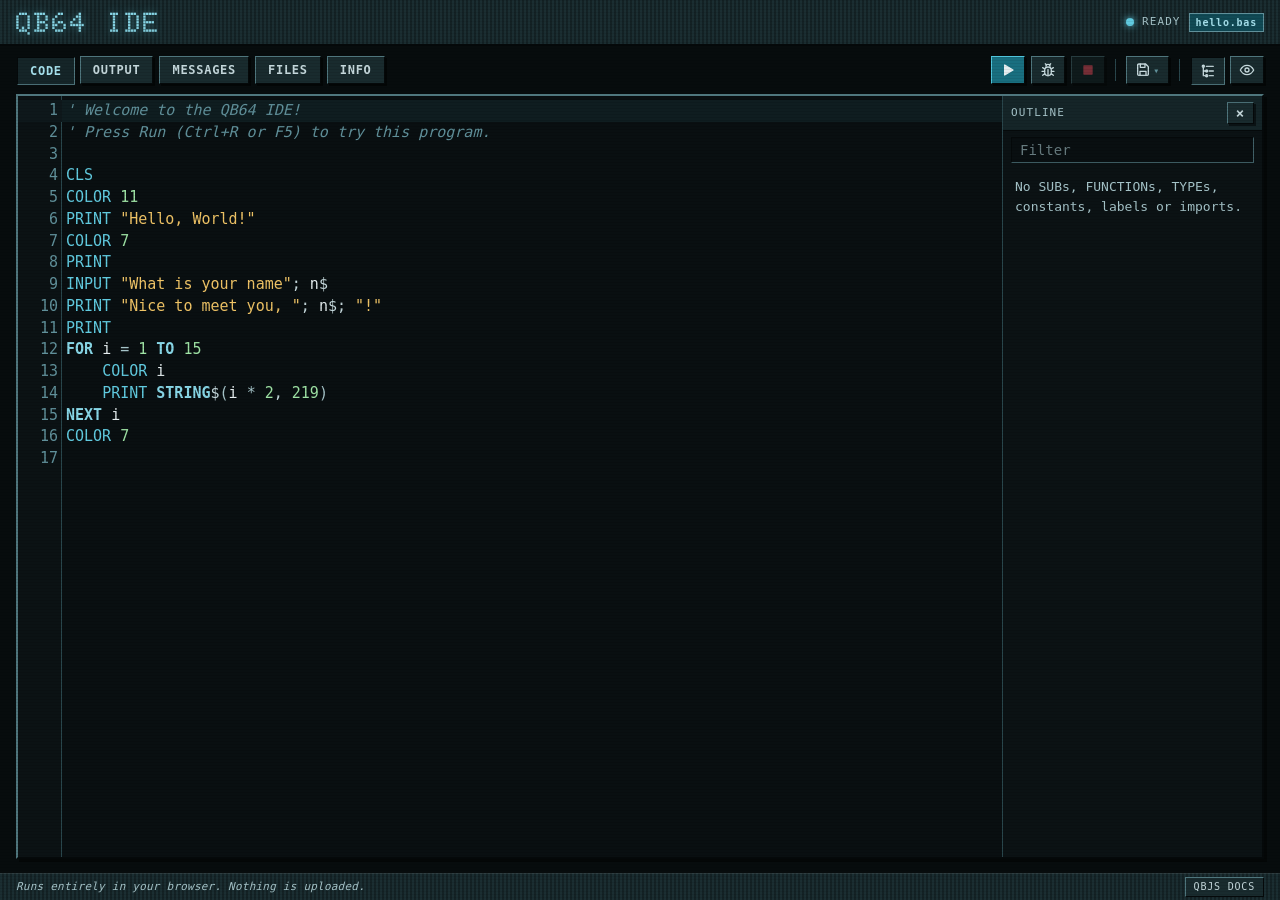
<file: index.html>
<!doctype html>
<html lang="en">
<head>
<meta charset="utf-8">
<meta name="viewport" content="width=device-width, initial-scale=1">
<title>QB64 IDE</title>
<link rel="icon" href="data:image/svg+xml,%3Csvg xmlns='http://www.w3.org/2000/svg' viewBox='0 0 16 16'%3E%3Crect width='16' height='16' fill='%23061214'/%3E%3Crect x='2' y='11' width='6' height='2' fill='%2354d6e8'/%3E%3C/svg%3E">
<link rel="preconnect" href="https://fonts.googleapis.com">
<link href="https://fonts.googleapis.com/css2?family=Doto:wght@400..900&display=swap" rel="stylesheet">
<link rel="stylesheet" href="crt.css">
<link rel="stylesheet" href="qbjs/codemirror/codemirror.min.css">
<link rel="stylesheet" href="qbjs/codemirror/dialog.css">
<link rel="stylesheet" href="app.css">
</head>
<body class="crt crt-scanlines">

<header class="crt-header app-header">
  <h1 class="crt-display">QB64 IDE</h1>
  <div class="app-status">
    <span id="status-led" class="crt-led"></span>
    <span id="status-text" class="crt-label">Ready</span>
    <span id="file-badge" class="crt-badge" title="Program in the editor">untitled.bas</span>
  </div>
</header>

<nav class="app-bar">
  <div class="app-tabs" role="tablist" aria-label="IDE views">
    <button type="button" class="crt-btn app-tab" role="tab" data-tab="code" aria-selected="true">Code</button>
    <button type="button" class="crt-btn app-tab" role="tab" data-tab="output" aria-selected="false">Output</button>
    <button type="button" class="crt-btn app-tab" role="tab" data-tab="messages" aria-selected="false">Messages <span id="msg-count" class="app-count" hidden></span></button>
    <button type="button" class="crt-btn app-tab" role="tab" data-tab="files" aria-selected="false">Files</button>
    <button type="button" class="crt-btn app-tab" role="tab" data-tab="info" aria-selected="false">Info</button>
    <button type="button" class="crt-btn app-tab" role="tab" data-tab="fileeditor" aria-selected="false" hidden><span id="fileeditor-label"></span></button>
    <button type="button" class="crt-btn app-tab" role="tab" data-tab="records" aria-selected="false" hidden title="Record Editor"><span id="records-label"></span></button>
  </div>
  <div class="app-actions">
    <button type="button" id="btn-run" class="crt-btn crt-btn-primary app-icon-btn" title="Run (F5 or Ctrl+R)" aria-label="Run"><svg class="app-icon" viewBox="0 0 24 24" aria-hidden="true" focusable="false"><path d="M7 4.5v15l12.5-7.5z" fill="currentColor"/></svg></button>
    <button type="button" id="btn-debug" class="crt-btn app-icon-btn" title="Debug: run and stop at breakpoints (click a line number to set one, or F9). F8 starts by stopping at the first line." aria-label="Debug"><svg class="app-icon" viewBox="0 0 24 24" aria-hidden="true" focusable="false"><path d="M9 6.5a3 3 0 0 1 6 0"/><rect x="7" y="7.5" width="10" height="13" rx="5"/><path d="M12 11v9.5M3 14h4M17 14h4M4 8.5l3 2M20 8.5l-3 2M4 20l3-2.2M20 20l-3-2.2M9.5 4 8 2.5M14.5 4 16 2.5"/></svg></button>
    <button type="button" id="btn-stop" class="crt-btn crt-btn-danger app-icon-btn" title="Stop (Shift+F5)" aria-label="Stop" disabled><svg class="app-icon" viewBox="0 0 24 24" aria-hidden="true" focusable="false"><rect x="6" y="6" width="12" height="12" fill="currentColor"/></svg></button>
    <span id="dbg-controls" class="app-dbg" hidden>
      <button type="button" id="btn-continue" class="crt-btn" title="Continue to the next breakpoint (F5)" disabled>Continue</button>
      <button type="button" id="btn-step" class="crt-btn" title="Run the line and stop at the next one (F8)" disabled>Step</button>
      <button type="button" id="btn-pause" class="crt-btn" title="Stop at the next line" disabled>Pause</button>
    </span>
    <span id="sep-run" class="app-sep" aria-hidden="true"></span>
    <button type="button" id="btn-file" class="crt-btn app-icon-btn" title="File: New, Save, Save As, Download, Open" aria-label="File" aria-haspopup="menu" aria-expanded="false"><svg class="app-icon" viewBox="0 0 24 24" aria-hidden="true" focusable="false"><path d="M4 4.5A1.5 1.5 0 0 1 5.5 3H16l4 4v11.5a1.5 1.5 0 0 1-1.5 1.5h-13A1.5 1.5 0 0 1 4 18.5z"/><path d="M8 3v5h7V3M7.5 20v-6h9v6"/></svg><span class="app-caret" aria-hidden="true">&#9662;</span></button>
    <!-- the File menu's commands: the menu clicks these, which keep their own state (disabled while running) -->
    <span id="file-commands" hidden>
      <button type="button" id="btn-new" title="Start a new program">New</button>
      <button type="button" id="btn-save" title="Save to the virtual file system (Ctrl+S)">Save</button>
      <button type="button" id="btn-saveas" title="Save to the virtual file system under a new name (Ctrl+Shift+S)">Save As</button>
      <button type="button" id="btn-download" title="Download the program as a .bas file">Download</button>
      <button type="button" id="btn-open" title="Open a .bas file from your computer into the editor">Open</button>
    </span>
    <span class="app-sep" aria-hidden="true"></span>
    <button type="button" id="btn-outline" class="crt-btn app-icon-btn" aria-pressed="true" title="Outline: SUBs, FUNCTIONs, TYPEs, constants, labels and imports" aria-label="Outline"><svg class="app-icon" viewBox="0 0 24 24" aria-hidden="true" focusable="false"><circle cx="5" cy="5" r="1.6" fill="currentColor"/><path d="M9.5 5H20"/><circle cx="10" cy="12" r="1.6" fill="currentColor"/><path d="M14 12h6"/><circle cx="10" cy="19" r="1.6" fill="currentColor"/><path d="M14 19h6M5 7.5V19h2.5M5 12h2.5"/></svg></button>
    <button type="button" id="btn-watch" class="crt-btn app-icon-btn" aria-pressed="false" title="Watch: the program's variables while it is paused in the debugger" aria-label="Watch"><svg class="app-icon" viewBox="0 0 24 24" aria-hidden="true" focusable="false"><path d="M2 12s3.6-7 10-7 10 7 10 7-3.6 7-10 7S2 12 2 12z"/><circle cx="12" cy="12" r="3"/></svg></button>
  </div>
</nav>

<main class="app-main">
  <!-- Code -->
  <section class="app-panel crt-panel" id="panel-code" role="tabpanel">
    <div class="app-code">
      <div id="editor" class="app-editor"></div>
      <aside id="outline" class="app-outline" aria-label="Outline">
        <div class="app-outline-head">
          <span class="crt-label">Outline</span>
          <span id="outline-count" class="app-outline-count"></span>
          <span class="app-grow"></span>
          <button type="button" id="outline-close" class="crt-btn app-outline-x" title="Hide the outline" aria-label="Hide the outline">&times;</button>
        </div>
        <input id="outline-filter" class="crt-field app-outline-filter" type="search" placeholder="Filter" aria-label="Filter the outline" autocomplete="off" spellcheck="false">
        <div id="outline-list" class="app-outline-list"></div>
      </aside>
      <aside id="watch" class="app-outline app-watch" aria-label="Watch" hidden>
        <div class="app-outline-head">
          <span class="crt-label">Watch</span>
          <span id="watch-where" class="app-outline-count"></span>
          <span class="app-grow"></span>
          <button type="button" id="watch-close" class="crt-btn app-outline-x" title="Hide the Watch pane" aria-label="Hide the Watch pane">&times;</button>
        </div>
        <div id="watch-list" class="app-outline-list app-watch-list" role="tree" aria-label="Variables"></div>
      </aside>
    </div>
  </section>

  <!-- Include file (tabs opened from the outline) -->
  <section class="app-panel crt-panel" id="panel-include" role="tabpanel" hidden>
    <div class="app-code">
      <div id="inc-editor" class="app-editor"></div>
    </div>
  </section>

  <!-- Output -->
  <section class="app-panel crt-panel" id="panel-output" role="tabpanel" hidden>
    <div class="app-subbar">
      <span class="crt-label">Screen</span>
      <span class="app-grow"></span>
      <button type="button" id="btn-fullscreen" class="crt-btn" title="Show the program screen full screen">Full Screen</button>
    </div>
    <div id="gx-container" class="crt-well app-screen" tabindex="0"></div>
    <div id="gx-footer" hidden></div>
  </section>

  <!-- Messages -->
  <section class="app-panel crt-panel" id="panel-messages" role="tabpanel" hidden>
    <div class="app-scroll">
      <p id="msg-empty" class="app-empty">No messages. Compiler warnings, runtime errors and what the program writes with <code>_ECHO</code>, <code>_LOGINFO</code>, <code>_LOGWARN</code>, <code>_LOGERROR</code> and <code>_LOGTRACE</code> appear here.</p>
      <table class="crt-table" id="msg-table" hidden>
        <thead><tr><th>Type</th><th>Line</th><th>Message</th></tr></thead>
        <tbody id="msg-rows"></tbody>
      </table>
      <details class="app-js" id="js-details">
        <summary class="crt-label">Compiled JavaScript</summary>
        <pre id="js-code"></pre>
      </details>
    </div>
  </section>

  <!-- Files -->
  <section class="app-panel crt-panel" id="panel-files" role="tabpanel" hidden>
    <div class="app-subbar">
      <button type="button" id="fs-up" class="crt-btn" title="Up one folder">&#8593;</button>
      <span id="fs-path" class="crt-badge">/</span>
      <span class="app-grow"></span>
      <button type="button" id="fs-newfolder" class="crt-btn">New Folder</button>
      <button type="button" id="fs-newfile" class="crt-btn">New File</button>
      <button type="button" id="fs-upload" class="crt-btn" title="Add files from your computer to this folder">Upload Files</button>
      <button type="button" id="fs-zip-down" class="crt-btn" title="Download every file as one ZIP">Download Package</button>
      <button type="button" id="fs-zip-up" class="crt-btn" title="Add the contents of a ZIP (overwrites same-named files)">Upload Package</button>
      <button type="button" id="fs-clear" class="crt-btn crt-btn-danger" title="Delete every file">Clear All</button>
    </div>
    <div class="app-scroll" id="fs-drop">
      <table class="crt-table">
        <thead><tr><th>Name</th><th class="num">Size</th><th>Actions</th></tr></thead>
        <tbody id="fs-rows"></tbody>
      </table>
      <p id="fs-empty" class="app-empty" hidden>This folder is empty. Drop files here or use Upload Files.</p>
      <p class="app-note">Files are stored in this browser only. Programs can read and write them with <code>OPEN</code>, <code>PRINT #</code>, <code>INPUT #</code>, <code>KILL</code>, <code>MKDIR</code> and so on.</p>
    </div>
  </section>

  <!-- Info -->
  <section class="app-panel crt-panel" id="panel-info" role="tabpanel" hidden>
    <div class="app-scroll app-info">
      <div class="crt-legend-box">
        <span class="crt-legend">Display</span>
        <div class="app-row">
          <label class="crt-label" for="hue-select">Phosphor</label>
          <select id="hue-select" class="crt-field">
            <option value="190">Teal</option>
            <option value="140">Green</option>
            <option value="35">Amber</option>
            <option value="280">Violet</option>
            <option value="330">Pink</option>
          </select>
          <label class="crt-switch"><input type="checkbox" id="scan-toggle" checked><span class="crt-switch-track"></span> Scanlines</label>
        </div>
      </div>
      <div class="crt-legend-box">
        <span class="crt-legend">Editor</span>
        <div class="app-row">
          <label class="crt-switch"><input type="checkbox" id="caps-toggle" checked><span class="crt-switch-track"></span> Capitalize keywords</label>
        </div>
        <p class="app-note">Writes keywords such as <code>PRINT</code> and <code>LEFT$</code> in capitals as you type, as the QB64 IDE does. Strings, comments, <code>DATA</code> and <code>$IF JAVASCRIPT</code> blocks are left alone.</p>
      </div>
      <div class="crt-legend-box">
        <span class="crt-legend">About</span>
        <p>A browser IDE for writing and running QB64 / QBasic programs. Programs are compiled to JavaScript by
          <a href="https://github.com/boxgaming/qbjs" target="_blank" rel="noopener">QBJS</a> and run entirely in this page.</p>
        <p>QBJS supports most of QBasic and a large part of QB64, but not all of it. Check the
          <a href="https://github.com/boxgaming/qbjs/wiki/Supported-Keywords" target="_blank" rel="noopener">supported keywords</a> and
          <a href="https://github.com/boxgaming/qbjs/wiki/QBasic-Language-Support" target="_blank" rel="noopener">language notes</a>.
          Programs that call Windows or C libraries won't run.</p>
      </div>
      <div class="crt-legend-box">
        <span class="crt-legend">Keys</span>
        <table class="crt-table">
          <tr><td>Ctrl+R / F5</td><td>Run</td></tr>
          <tr><td>Shift+F5</td><td>Stop</td></tr>
          <tr><td>Ctrl+S</td><td>Save</td></tr>
          <tr><td>Ctrl+F</td><td>Find in the editor</td></tr>
        </table>
      </div>
      <div class="crt-legend-box">
        <span class="crt-legend">Credits</span>
        <p>QBJS &copy; 2022-2026 boxgaming, MIT License (<a href="qbjs/LICENSE" target="_blank">license</a>,
          <a href="qbjs/3rd-party-licenses.html" target="_blank">third-party licenses</a>).</p>
      </div>
    </div>
  </section>

  <!-- Record Editor (RANDOM files, opened from Files) -->
  <section class="app-panel crt-panel" id="panel-records" role="tabpanel" hidden>
    <div class="app-subbar">
      <span id="rec-path" class="crt-badge"></span>
      <span id="rec-typeinfo" class="app-rec-typeinfo"></span>
      <span class="app-grow"></span>
      <button type="button" id="rec-retype" class="crt-btn" title="Read the file with another TYPE or record length">Change TYPE</button>
      <button type="button" id="rec-save" class="crt-btn crt-btn-primary" title="Write the changes to the file (Ctrl+S)">Save File</button>
      <button type="button" id="rec-close" class="crt-btn">Close</button>
    </div>
    <div class="app-subbar app-rec-nav">
      <label class="crt-label" for="rec-select">Record</label>
      <button type="button" id="rec-prev" class="crt-btn" title="Previous record" aria-label="Previous record">&#9664;</button>
      <select id="rec-select" class="crt-field app-rec-select"></select>
      <button type="button" id="rec-next" class="crt-btn" title="Next record" aria-label="Next record">&#9654;</button>
      <span id="rec-count" class="app-rec-count"></span>
      <span class="app-grow"></span>
      <button type="button" id="rec-add" class="crt-btn" title="Add an empty record at the end of the file">Add Record</button>
    </div>
    <div class="app-scroll">
      <p id="rec-note" class="app-note app-rec-note" hidden></p>
      <div id="rec-fields" class="app-rec-fields"></div>
    </div>
  </section>

  <!-- File editor (opened from Files) -->
  <section class="app-panel crt-panel" id="panel-fileeditor" role="tabpanel" hidden>
    <div class="app-subbar">
      <span id="fileeditor-path" class="crt-badge"></span>
      <span class="app-grow"></span>
      <button type="button" id="fe-save" class="crt-btn crt-btn-primary">Save File</button>
      <button type="button" id="fe-close" class="crt-btn">Close</button>
    </div>
    <div id="file-editor" class="app-editor"></div>
  </section>
</main>

<footer class="crt-footer app-footer">
  <div class="crt-footer-inner">
    <p>Runs entirely in your browser. Nothing is uploaded.</p>
    <nav aria-label="Project links">
      <a class="crt-footer-link" href="https://github.com/boxgaming/qbjs/wiki" target="_blank" rel="noopener">QBJS Docs</a>
    </nav>
  </div>
</footer>

<!-- Dialogs -->
<dialog id="dlg" class="crt-panel app-dialog">
  <form method="dialog">
    <div class="crt-titlebar"><span id="dlg-title"></span></div>
    <div class="crt-panel-body">
      <p id="dlg-msg"></p>
      <input id="dlg-input" class="crt-field" autocomplete="off" spellcheck="false">
      <p id="dlg-error" class="app-error" hidden></p>
      <div class="app-dlg-buttons">
        <button value="cancel" id="dlg-cancel" class="crt-btn" formnovalidate>Cancel</button>
        <button value="ok" id="dlg-ok" class="crt-btn crt-btn-primary">OK</button>
      </div>
    </div>
  </form>
</dialog>

<dialog id="rec-dlg" class="crt-panel app-dialog app-rec-dialog">
  <form method="dialog">
    <div class="crt-titlebar"><span>Record Editor</span></div>
    <div class="crt-panel-body">
      <p id="rec-dlg-file"></p>
      <label class="crt-label" for="rec-dlg-type">Record TYPE</label>
      <select id="rec-dlg-type" class="crt-field"></select>
      <div id="rec-dlg-custom" hidden>
        <label class="crt-label" for="rec-dlg-text">TYPE definition. Paste the record's TYPE, after any TYPEs nested in it; the last TYPE is the record.</label>
        <textarea id="rec-dlg-text" class="crt-field app-rec-text" rows="8" spellcheck="false" placeholder="TYPE UNAME&#10;    First AS STRING * 10&#10;    Last AS STRING * 15&#10;END TYPE"></textarea>
      </div>
      <label class="crt-label" for="rec-dlg-len">Record length (the LEN = in OPEN)</label>
      <input id="rec-dlg-len" class="crt-field" type="number" min="1" max="32767" step="1">
      <p id="rec-dlg-info" class="app-note app-rec-info"></p>
      <p id="rec-dlg-error" class="app-error" hidden></p>
      <div class="app-dlg-buttons">
        <button value="cancel" id="rec-dlg-cancel" class="crt-btn" formnovalidate>Cancel</button>
        <button value="ok" id="rec-dlg-ok" class="crt-btn crt-btn-primary">Open</button>
      </div>
    </div>
  </form>
</dialog>

<input type="file" id="open-input" accept=".bas,.bi,.bm,.txt" hidden>
<input type="file" id="upload-input" multiple hidden>
<input type="file" id="zip-input" accept=".zip" hidden>

<script src="qbjs/codemirror/codemirror.min.js"></script>
<script src="qbjs/codemirror/qb-lang.js"></script>
<script src="qbjs/codemirror/active-line.js"></script>
<script src="qbjs/codemirror/dialog.js"></script>
<script src="qbjs/codemirror/searchcursor.js"></script>
<script src="qbjs/codemirror/search.js"></script>
<script src="qbjs/util/pako.2.1.0.min.js"></script>
<script src="qbjs/util/jszip.min.js"></script>
<script src="qbjs/vfs.js"></script>
<script src="gx/gx.js"></script>
<script src="qbjs/qb.js"></script>
<script src="qbjs/qb2js.js"></script>
<script src="qbjs/runner.js"></script>
<script src="records.js"></script>
<script src="app.js"></script>
</body>
</html>
</file>
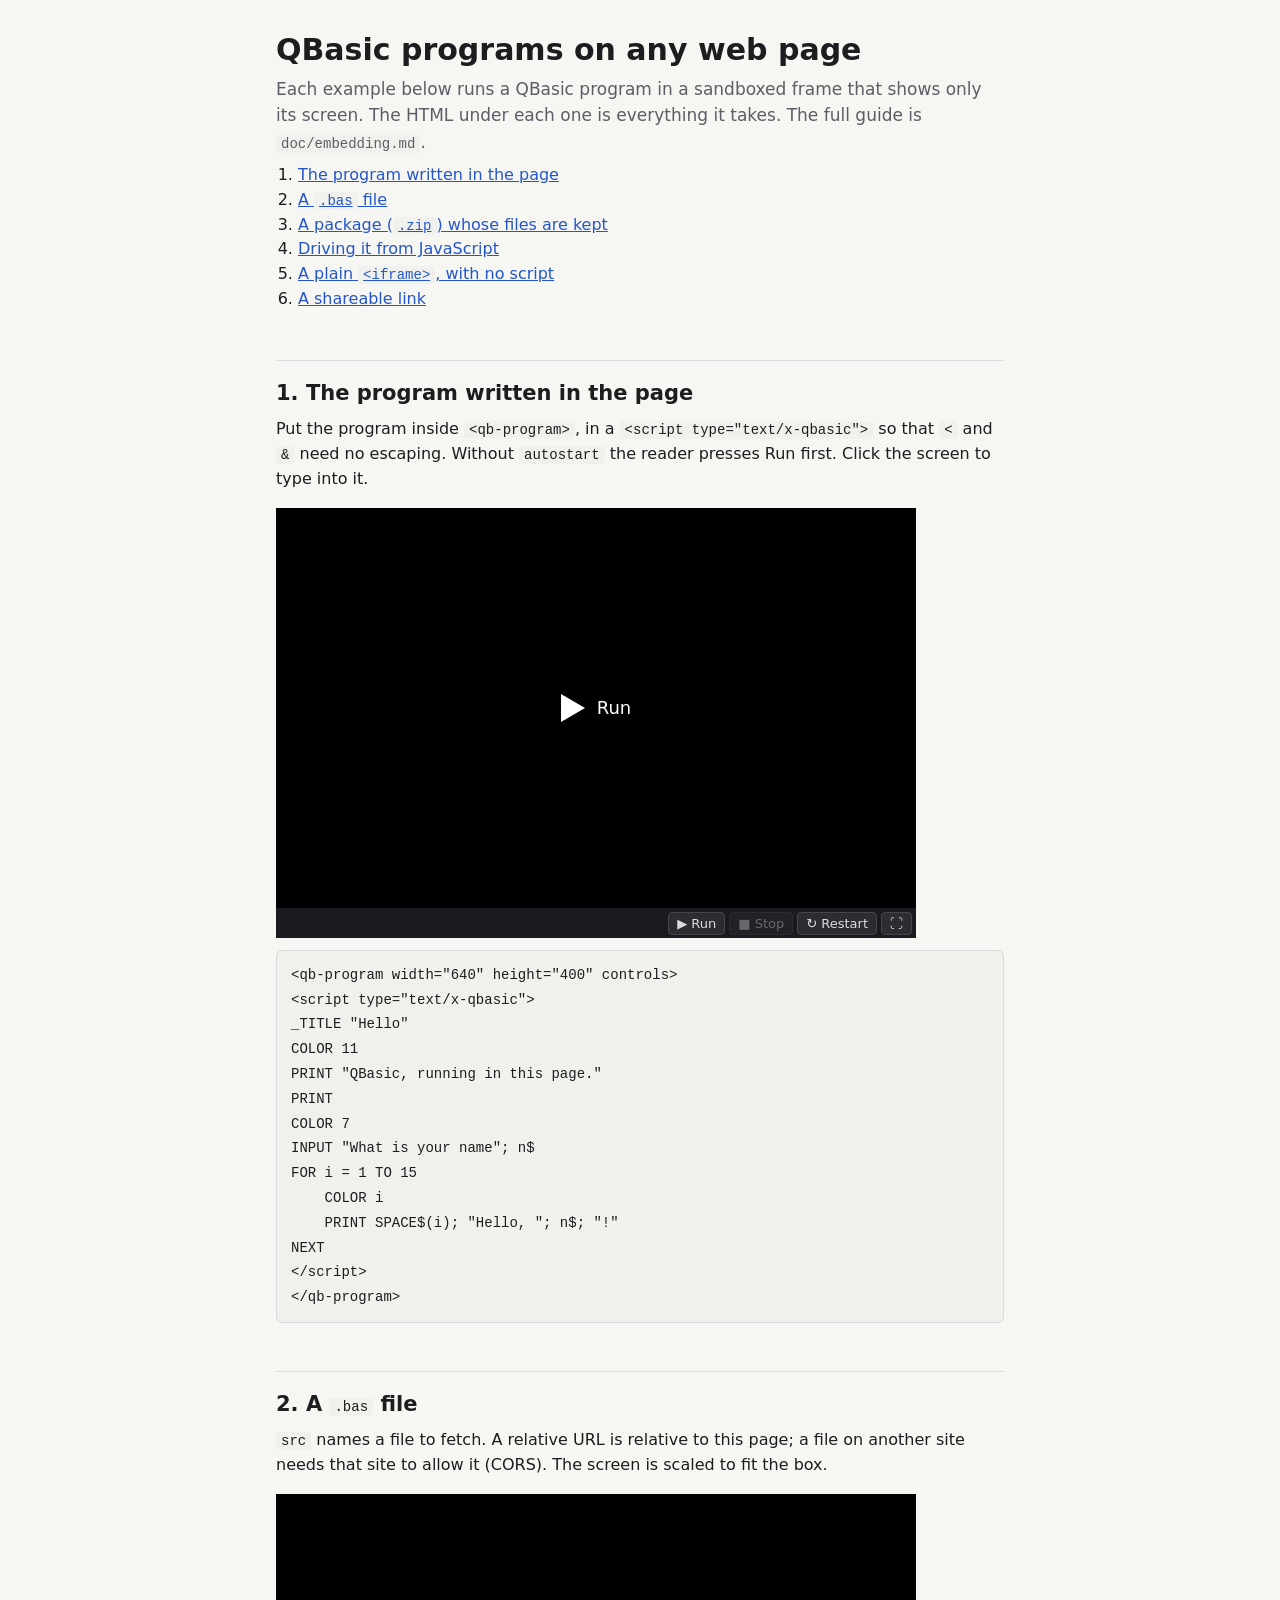
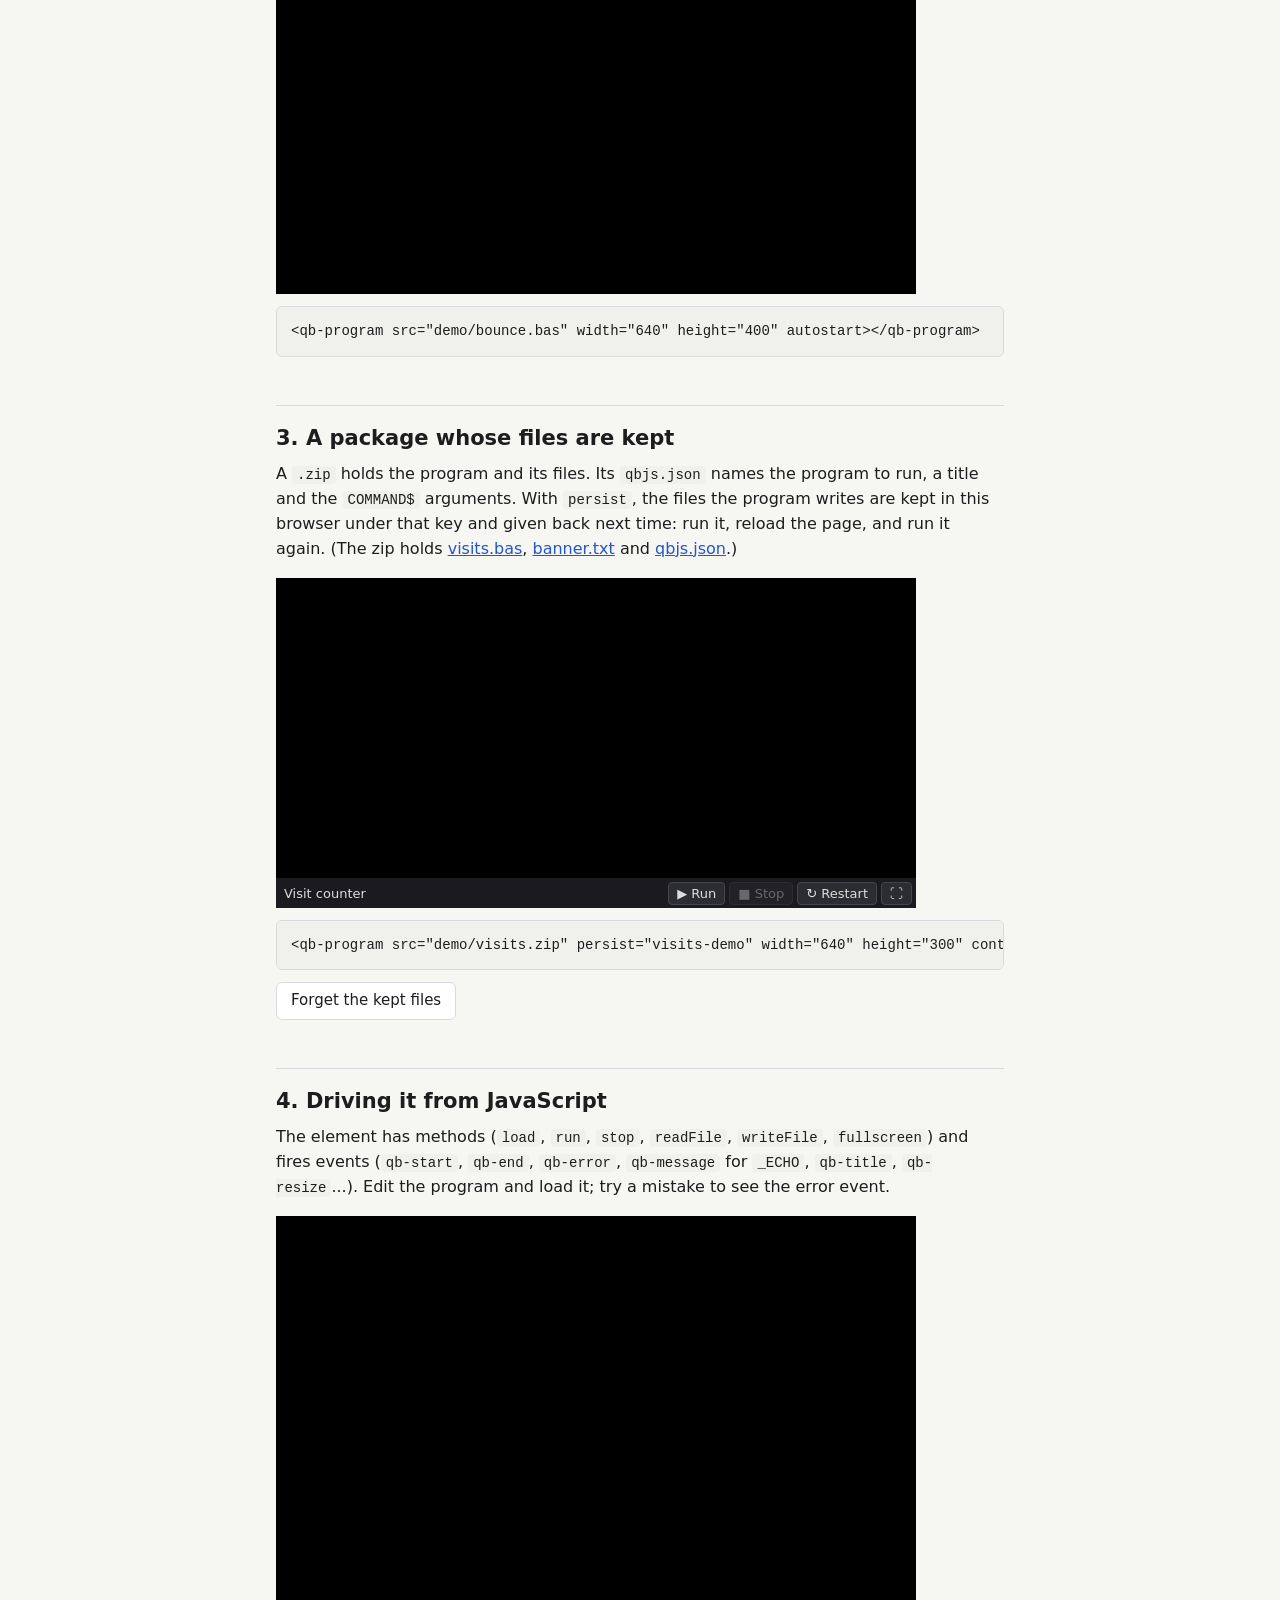
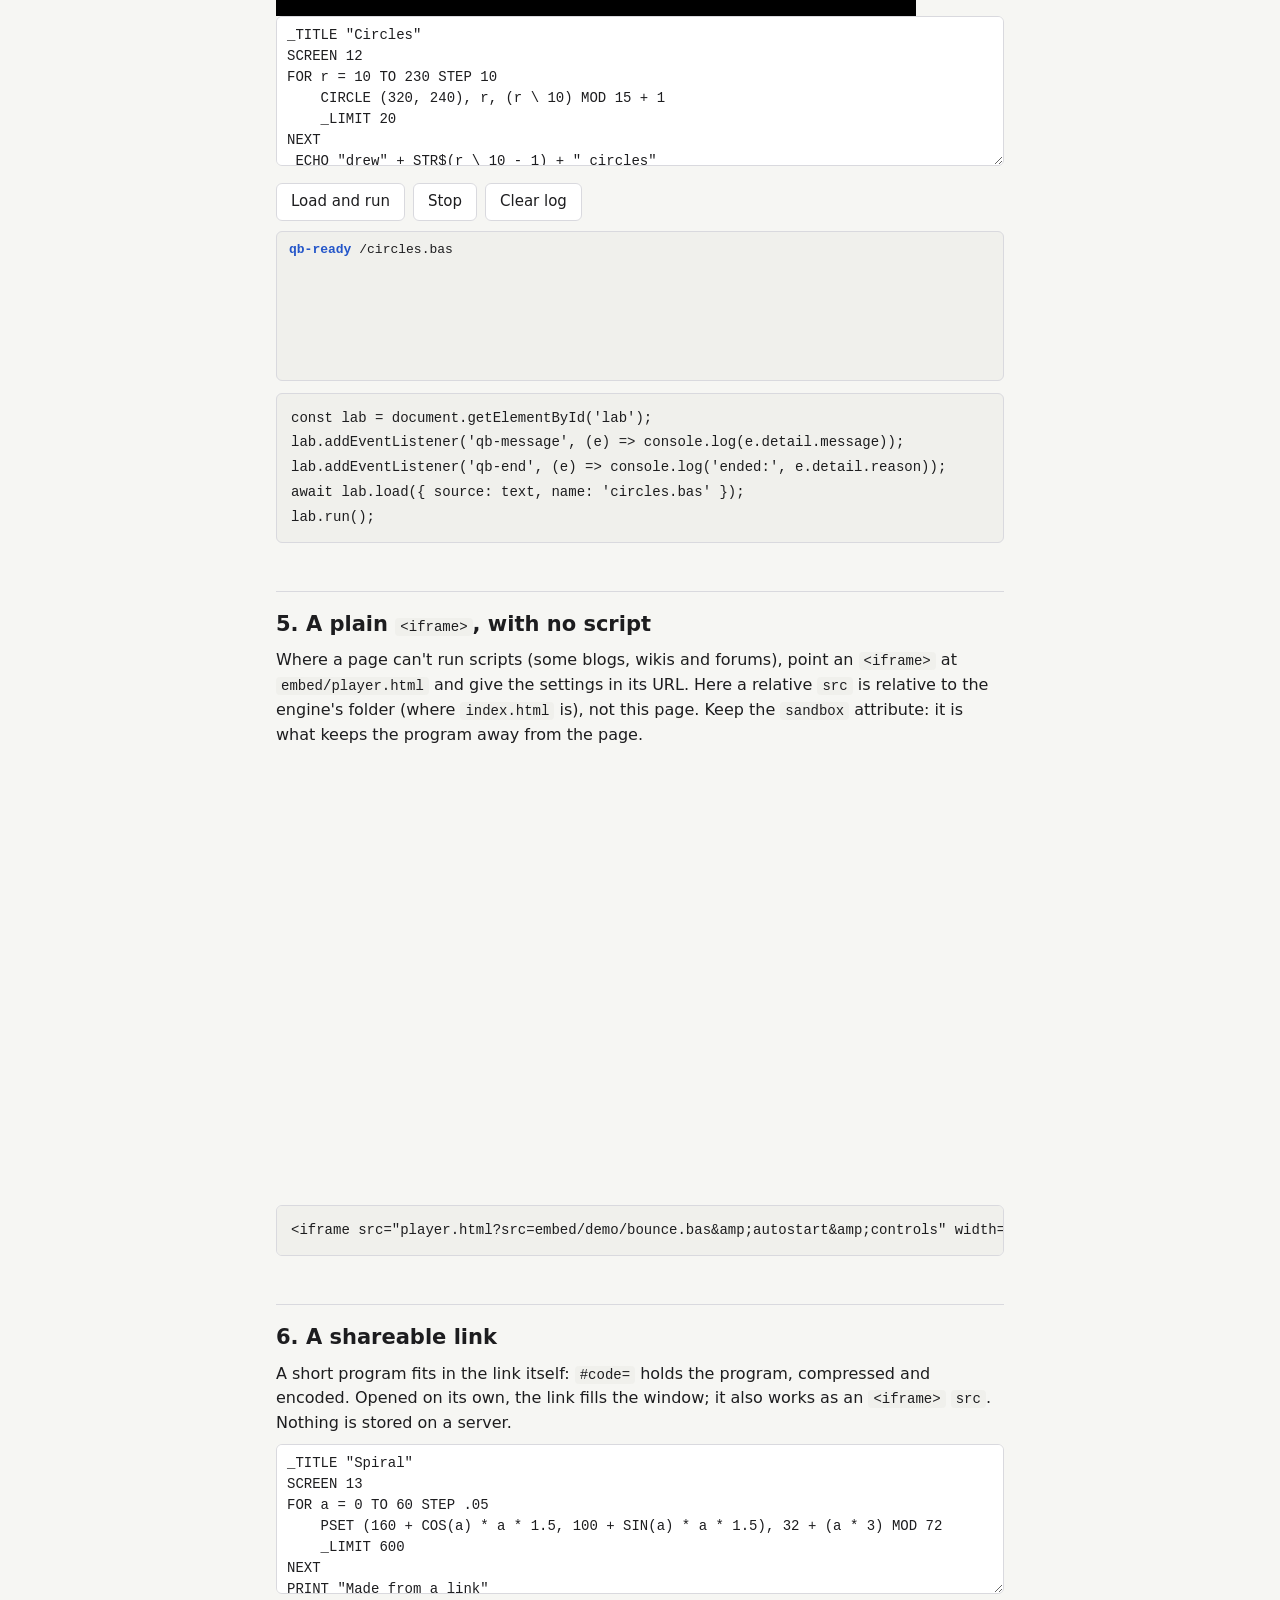
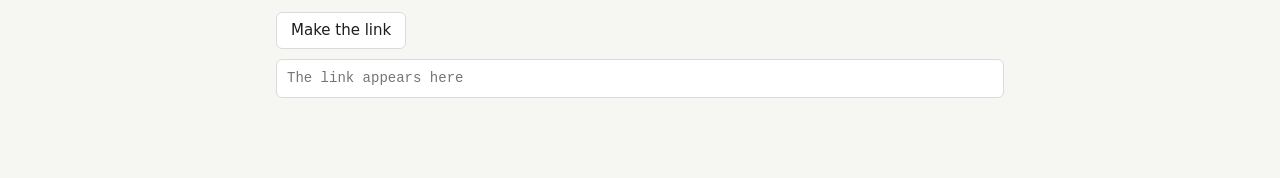
<file: embed/demo.html>
<!doctype html>
<html lang="en">
<head>
<meta charset="utf-8">
<meta name="viewport" content="width=device-width, initial-scale=1">
<title>QBasic Embedding Demo</title>
<!-- Every way of putting a QBasic program on a web page. Each live example is followed by the
     HTML that makes it (copied from the page itself by the script at the bottom).
     How it works and every option: doc/embedding.md. -->
<script src="qb-embed.js" defer></script>
<!-- only for the share-link maker at the end; the player needs nothing on this page -->
<script src="../qbjs/util/pako.2.1.0.min.js" defer></script>
<style>
:root {
  --bg: #f6f6f3;
  --panel: #ffffff;
  --text: #1d1d1f;
  --muted: #5d5d66;
  --line: #d9d9de;
  --code-bg: #f0f0ec;
  --accent: #2456c9;
  color-scheme: light;
}
@media (prefers-color-scheme: dark) {
  :root {
    --bg: #141417;
    --panel: #1c1c21;
    --text: #e8e8ec;
    --muted: #a0a0aa;
    --line: #34343c;
    --code-bg: #232329;
    --accent: #7ea2ff;
    color-scheme: dark;
  }
}
* { box-sizing: border-box; }
body {
  margin: 0;
  background: var(--bg);
  color: var(--text);
  font: 16px/1.55 system-ui, -apple-system, "Segoe UI", sans-serif;
}
main { max-width: 760px; margin: 0 auto; padding: 32px 16px 64px; }
h1 { font-size: 30px; line-height: 1.2; margin: 0 0 8px; }
h2 { font-size: 21px; margin: 48px 0 8px; padding-top: 16px; border-top: 1px solid var(--line); }
p { margin: 8px 0; }
a { color: var(--accent); }
.lead { color: var(--muted); font-size: 17px; }
nav ol { margin: 8px 0 0; padding-left: 22px; }
code { font: 14px/1.5 ui-monospace, "Cascadia Mono", Consolas, monospace; }
:not(pre) > code { background: var(--code-bg); padding: 1px 5px; border-radius: 4px; }
pre {
  margin: 12px 0;
  padding: 12px 14px;
  overflow-x: auto;
  background: var(--code-bg);
  border: 1px solid var(--line);
  border-radius: 6px;
}
.live { margin: 16px 0 0; }
qb-program, .live iframe { display: block; max-width: 100%; }
.live iframe { border: 0; }
.row { display: flex; flex-wrap: wrap; gap: 8px; align-items: center; margin: 10px 0; }
button {
  font: inherit;
  font-size: 15px;
  padding: 6px 14px;
  color: var(--text);
  background: var(--panel);
  border: 1px solid var(--line);
  border-radius: 6px;
  cursor: pointer;
}
button:hover { border-color: var(--accent); }
textarea, input[type=text] {
  width: 100%;
  font: 14px/1.5 ui-monospace, "Cascadia Mono", Consolas, monospace;
  color: var(--text);
  background: var(--panel);
  border: 1px solid var(--line);
  border-radius: 6px;
  padding: 8px 10px;
}
textarea { min-height: 150px; resize: vertical; }
#log {
  height: 150px;
  overflow-y: auto;
  margin: 10px 0 0;
  padding: 8px 12px;
  list-style: none;
  font: 13px/1.5 ui-monospace, "Cascadia Mono", Consolas, monospace;
  background: var(--code-bg);
  border: 1px solid var(--line);
  border-radius: 6px;
}
#log b { color: var(--accent); font-weight: 600; }
.note { color: var(--muted); font-size: 14px; }
</style>
</head>
<body>
<main>
<h1>QBasic programs on any web page</h1>
<p class="lead">Each example below runs a QBasic program in a sandboxed frame that shows only its
screen. The HTML under each one is everything it takes. The full guide is
<code>doc/embedding.md</code>.</p>
<nav><ol>
  <li><a href="#inline">The program written in the page</a></li>
  <li><a href="#src">A <code>.bas</code> file</a></li>
  <li><a href="#package">A package (<code>.zip</code>) whose files are kept</a></li>
  <li><a href="#script">Driving it from JavaScript</a></li>
  <li><a href="#iframe">A plain <code>&lt;iframe&gt;</code>, with no script</a></li>
  <li><a href="#link">A shareable link</a></li>
</ol></nav>

<!-- ------------------------------------------------------------------ 1 -->
<h2 id="inline">1. The program written in the page</h2>
<p>Put the program inside <code>&lt;qb-program&gt;</code>, in a
<code>&lt;script type="text/x-qbasic"&gt;</code> so that <code>&lt;</code> and <code>&amp;</code>
need no escaping. Without <code>autostart</code> the reader presses Run first. Click the screen
to type into it.</p>
<div class="live" data-snippet>
<qb-program width="640" height="400" controls>
<script type="text/x-qbasic">
_TITLE "Hello"
COLOR 11
PRINT "QBasic, running in this page."
PRINT
COLOR 7
INPUT "What is your name"; n$
FOR i = 1 TO 15
    COLOR i
    PRINT SPACE$(i); "Hello, "; n$; "!"
NEXT
</script>
</qb-program>
</div>
<pre><code></code></pre>

<!-- ------------------------------------------------------------------ 2 -->
<h2 id="src">2. A <code>.bas</code> file</h2>
<p><code>src</code> names a file to fetch. A relative URL is relative to this page; a file on
another site needs that site to allow it (CORS). The screen is scaled to fit the box.</p>
<div class="live" data-snippet>
<qb-program src="demo/bounce.bas" width="640" height="400" autostart></qb-program>
</div>
<pre><code></code></pre>

<!-- ------------------------------------------------------------------ 3 -->
<h2 id="package">3. A package whose files are kept</h2>
<p>A <code>.zip</code> holds the program and its files. Its <code>qbjs.json</code> names the
program to run, a title and the <code>COMMAND$</code> arguments. With <code>persist</code>, the
files the program writes are kept in this browser under that key and given back next time:
run it, reload the page, and run it again.
(The zip holds <a href="demo/visits/visits.bas">visits.bas</a>,
<a href="demo/visits/banner.txt">banner.txt</a> and <a href="demo/visits/qbjs.json">qbjs.json</a>.)</p>
<div class="live" data-snippet>
<qb-program src="demo/visits.zip" persist="visits-demo" width="640" height="300" controls></qb-program>
</div>
<pre><code></code></pre>
<div class="row"><button type="button" id="forget">Forget the kept files</button>
<span class="note" id="forget-note"></span></div>

<!-- ------------------------------------------------------------------ 4 -->
<h2 id="script">4. Driving it from JavaScript</h2>
<p>The element has methods (<code>load</code>, <code>run</code>, <code>stop</code>,
<code>readFile</code>, <code>writeFile</code>, <code>fullscreen</code>) and fires events
(<code>qb-start</code>, <code>qb-end</code>, <code>qb-error</code>, <code>qb-message</code> for
<code>_ECHO</code>, <code>qb-title</code>, <code>qb-resize</code>...). Edit the program and load
it; try a mistake to see the error event.</p>
<div class="live">
<qb-program id="lab" width="640" height="400"></qb-program>
</div>
<textarea id="lab-source" spellcheck="false" aria-label="Program">_TITLE "Circles"
SCREEN 12
FOR r = 10 TO 230 STEP 10
    CIRCLE (320, 240), r, (r \ 10) MOD 15 + 1
    _LIMIT 20
NEXT
_ECHO "drew" + STR$(r \ 10 - 1) + " circles"
PRINT "Done."</textarea>
<div class="row">
  <button type="button" id="lab-load">Load and run</button>
  <button type="button" id="lab-stop">Stop</button>
  <button type="button" id="lab-clear">Clear log</button>
</div>
<ol id="log" aria-label="Events"></ol>
<pre><code>const lab = document.getElementById('lab');
lab.addEventListener('qb-message', (e) =&gt; console.log(e.detail.message));
lab.addEventListener('qb-end', (e) =&gt; console.log('ended:', e.detail.reason));
await lab.load({ source: text, name: 'circles.bas' });
lab.run();</code></pre>

<!-- ------------------------------------------------------------------ 5 -->
<h2 id="iframe">5. A plain <code>&lt;iframe&gt;</code>, with no script</h2>
<p>Where a page can't run scripts (some blogs, wikis and forums), point an
<code>&lt;iframe&gt;</code> at <code>embed/player.html</code> and give the settings in its
URL. Here a relative <code>src</code> is relative to the engine's folder (where
<code>index.html</code> is), not this page. Keep the <code>sandbox</code> attribute: it is
what keeps the program away from the page.</p>
<div class="live" data-snippet>
<iframe src="player.html?src=embed/demo/bounce.bas&amp;autostart&amp;controls"
        width="640" height="430" sandbox="allow-scripts allow-pointer-lock"
        allow="fullscreen; gamepad; autoplay" title="Bounce"></iframe>
</div>
<pre><code></code></pre>

<!-- ------------------------------------------------------------------ 6 -->
<h2 id="link">6. A shareable link</h2>
<p>A short program fits in the link itself: <code>#code=</code> holds the program, compressed
and encoded. Opened on its own, the link fills the window; it also works as an
<code>&lt;iframe&gt;</code> <code>src</code>. Nothing is stored on a server.</p>
<textarea id="link-source" spellcheck="false" aria-label="Program for the link">_TITLE "Spiral"
SCREEN 13
FOR a = 0 TO 60 STEP .05
    PSET (160 + COS(a) * a * 1.5, 100 + SIN(a) * a * 1.5), 32 + (a * 3) MOD 72
    _LIMIT 600
NEXT
PRINT "Made from a link"</textarea>
<div class="row">
  <button type="button" id="link-make">Make the link</button>
  <a id="link-open" href="#" target="_blank" rel="noopener" hidden>Open it in a new tab</a>
  <span class="note" id="link-length"></span>
</div>
<input type="text" id="link-out" readonly aria-label="Link" placeholder="The link appears here">
<div class="live" id="link-preview"></div>
</main>

<script>
// Shows each example's own HTML in the <pre> after it. This runs before qb-embed.js (deferred),
// so the markup is still exactly as written.
for (const live of document.querySelectorAll('.live[data-snippet]')) {
  // (innerHTML writes a bare attribute as controls="", so put those back as written)
  const html = live.innerHTML.replace(/^\n+|\s+$/g, '').replace(/ ([\w-]+)=""/g, ' $1');
  live.nextElementSibling.querySelector('code').textContent = html;
}

addEventListener('DOMContentLoaded', () => {
  const $ = (id) => document.getElementById(id);

  // 3. forget the files the package example kept
  const pkg = document.querySelector('qb-program[persist]');
  $('forget').onclick = async () => {
    await pkg.clearSaved();
    $('forget-note').textContent = 'Forgotten: the next run counts from 1.';
  };

  // 4. the scripted example
  const lab = $('lab');
  const log = $('log');
  const show = (name, text) => {
    const li = document.createElement('li');
    const b = document.createElement('b');
    b.textContent = name;
    li.append(b, ' ' + text);
    log.append(li);
    log.scrollTop = log.scrollHeight;
  };
  const events = {
    'qb-ready': (d) => d.path,
    'qb-start': (d) => d.path,
    'qb-end': (d) => d.reason,
    'qb-error': (d) => `${d.phase}, line ${d.line}: ${d.message}`,
    'qb-message': (d) => d.message,
    'qb-resize': (d) => `${d.width} x ${d.height}`,
    'qb-title': (d) => d.title,
  };
  for (const [name, describe] of Object.entries(events)) {
    lab.addEventListener(name, (e) => show(name, describe(e.detail)));
  }
  $('lab-load').onclick = async () => {
    try {
      await lab.load({ source: $('lab-source').value, name: 'circles.bas' });
      lab.run();
    } catch (err) {
      show('load failed', err.message);
    }
  };
  $('lab-stop').onclick = () => lab.stop();
  $('lab-clear').onclick = () => { log.textContent = ''; };
  lab.load({ source: $('lab-source').value, name: 'circles.bas' }).catch(() => {});

  // 6. the share-link maker
  function encodeCode(text) {
    const bytes = pako.deflateRaw(new TextEncoder().encode(text));
    let bin = '';
    for (const b of bytes) bin += String.fromCharCode(b);
    return btoa(bin).replace(/\+/g, '-').replace(/\//g, '_').replace(/=+$/, '');
  }
  $('link-make').onclick = () => {
    const engine = new URL('player.html', location.href).href;
    const link = engine + '#autostart&controls&code=' + encodeCode($('link-source').value);
    $('link-out').value = link;
    $('link-open').href = link;
    $('link-open').hidden = false;
    $('link-length').textContent = link.length + ' characters';
    const frame = document.createElement('iframe');
    frame.src = link;
    frame.width = 640;
    frame.height = 430;
    frame.title = 'Preview of the link';
    frame.setAttribute('sandbox', 'allow-scripts allow-pointer-lock');
    frame.setAttribute('allow', 'fullscreen; gamepad; autoplay');
    $('link-preview').replaceChildren(frame);
  };
});
</script>
</body>
</html>
</file>
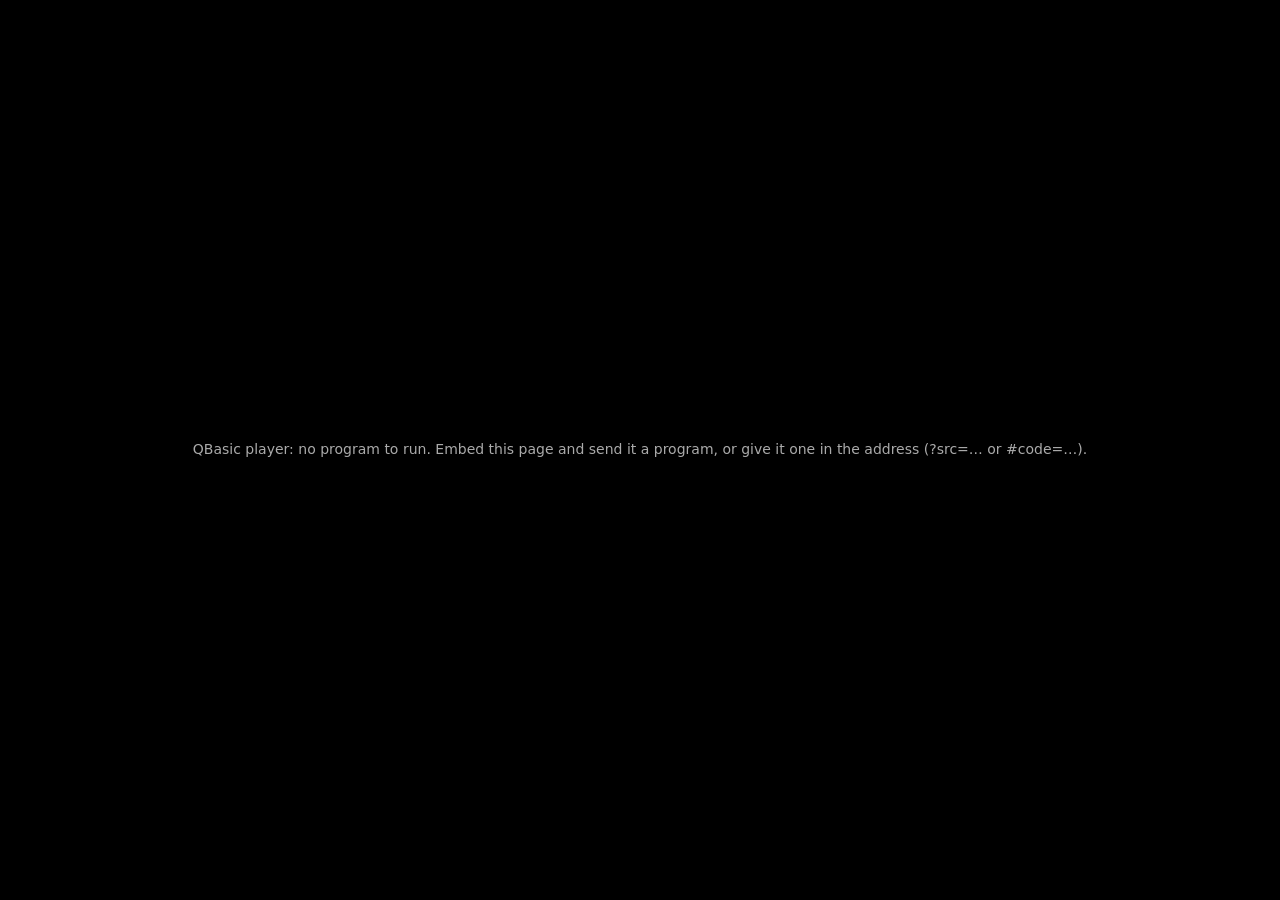
<file: embed/player.html>
<!doctype html>
<html lang="en">
<head>
<meta charset="utf-8">
<meta name="viewport" content="width=device-width, initial-scale=1">
<!-- Relative URLs start from the project root, as in the IDE: the engine scripts, Import "lib/...",
     and the GX font images (gx/...). -->
<base href="../">
<title>QBasic program</title>
<link rel="stylesheet" href="embed/player.css">
</head>
<body>
<!-- The embedded QBJS player: shows only the program's screen. It is driven by messages from the
     page that embeds it (see embed/player.js and doc/embedding.md). -->
<div id="gx-container" tabindex="0"></div>
<div id="gx-footer" hidden></div>
<button type="button" id="cover" hidden><span class="play" aria-hidden="true"></span><span id="cover-text">Run</span></button>
<div id="notice" role="status" hidden></div>
<div id="error" role="alert" hidden></div>
<div id="bar" hidden>
  <span id="bar-title"></span>
  <button type="button" id="bar-run" title="Run">&#9654; Run</button>
  <button type="button" id="bar-stop" title="Stop">&#9632; Stop</button>
  <button type="button" id="bar-restart" title="Restart">&#8635; Restart</button>
  <button type="button" id="bar-full" title="Full screen" aria-label="Full screen">&#x26F6;</button>
</div>
<script src="embed/player.js"></script>
</body>
</html>
</file>
<file: crt.css>
/* crt.css: a dark, bevelled "retro hardware / CRT" look in plain CSS.
 *
 * No framework and no build step. Link this file, put class="crt" on <body>
 * (or any container), and use the component classes below.
 * Retheme everything by changing --crt-h (the hue, 0-360).
 * See README.md for the full list.
 */

/* ---------- 1. Palette: every colour comes from one hue ---------- */
:root {
  color-scheme: dark;

  --crt-h: 190;          /* hue: 190 teal, 140 green, 35 amber, 280 violet, 330 pink */
  --crt-s-bg: 30%;       /* saturation of backgrounds */
  --crt-s-bevel: 23%;    /* saturation of bevels and dim accents */
  --crt-s-acc: 67%;      /* saturation of the accent */
  --crt-s-ink: 25%;      /* saturation of text */

  /* Backgrounds, darkest to lightest */
  --crt-shadow:   hsl(var(--crt-h) var(--crt-s-bg) 3%);
  --crt-bg-0:     hsl(var(--crt-h) var(--crt-s-bg) 4%);   /* page */
  --crt-bg-well:  hsl(var(--crt-h) var(--crt-s-bg) 5%);   /* sunken areas */
  --crt-bg-1:     hsl(var(--crt-h) var(--crt-s-bg) 6%);
  --crt-bg-2:     hsl(var(--crt-h) var(--crt-s-bg) 8%);
  --crt-bg-panel: hsl(var(--crt-h) var(--crt-s-bg) 9%);   /* cards and panels */
  --crt-bg-head:  hsl(var(--crt-h) var(--crt-s-bg) 12%);  /* panel headers */
  --crt-btn-face: hsl(var(--crt-h) var(--crt-s-bg) 14%);  /* plain buttons */
  --crt-hatch-a:  hsl(var(--crt-h) var(--crt-s-bg) 15%);
  --crt-hatch-b:  hsl(var(--crt-h) var(--crt-s-bg) 11%);

  /* Lines and bevels */
  --crt-line:     hsl(var(--crt-h) var(--crt-s-bg) 23%);
  --crt-line-lt:  hsl(var(--crt-h) var(--crt-s-bg) 27%);
  --crt-line-lt2: hsl(var(--crt-h) var(--crt-s-bevel) 33%);
  --crt-bevel:    hsl(var(--crt-h) var(--crt-s-bevel) 40%); /* lit edge */
  --crt-bevel-lt: hsl(var(--crt-h) var(--crt-s-acc) 59%);   /* brighter lit edge */

  /* Accent */
  --crt-btn:      hsl(var(--crt-h) var(--crt-s-acc) 30%);   /* primary buttons */
  --crt-btn-hover:hsl(var(--crt-h) var(--crt-s-acc) 24%);
  --crt-sel-bg:   hsl(var(--crt-h) var(--crt-s-acc) 20%);   /* selection */
  --crt-acc-dim:  hsl(var(--crt-h) var(--crt-s-bevel) 49%);
  --crt-acc:      hsl(var(--crt-h) var(--crt-s-acc) 63%);
  --crt-acc-br:   hsl(var(--crt-h) var(--crt-s-acc) 72%);
  --crt-acc-lt:   hsl(var(--crt-h) var(--crt-s-acc) 79%);

  /* Text, brightest to dimmest */
  --crt-ink:   hsl(var(--crt-h) var(--crt-s-ink) 92%);
  --crt-ink-2: hsl(var(--crt-h) var(--crt-s-ink) 82%);
  --crt-ink-3: hsl(var(--crt-h) var(--crt-s-ink) 72%);

  /* Fixed colours */
  --crt-led: #f0c466;            /* amber indicator */
  --crt-danger: #ff5a6a;
  --crt-scanline-opacity: .28;

  /* Hard, offset shadows (no blur) */
  --crt-shadow-raised: 3px 3px 0 #00000073;
  --crt-shadow-menu:   6px 6px 0 #0009;
  --crt-shadow-modal:  12px 12px 0 #000000b3;

  --crt-font: "Doto", ui-monospace, "Cascadia Mono", Consolas, monospace;
  --crt-font-body: ui-monospace, "Cascadia Mono", Consolas, monospace;
}

/* ---------- 2. Base ---------- */
.crt {
  background: var(--crt-bg-0);
  color: var(--crt-ink-2);
  font-family: var(--crt-font-body);
  font-size: 14px;
  line-height: 1.5;
}
.crt *, .crt *::before, .crt *::after { box-sizing: border-box; border-radius: 0; }
.crt ::selection { background: var(--crt-sel-bg); color: var(--crt-ink); }
.crt :focus-visible { outline: 1px dashed var(--crt-acc); outline-offset: 2px; }

.crt-display {               /* dot-matrix headings (needs the Doto font) */
  font-family: var(--crt-font);
  font-weight: 800;
  letter-spacing: .04em;
  color: var(--crt-acc-br);
  text-shadow: 0 0 8px color-mix(in srgb, var(--crt-acc) 45%, transparent);
}
.crt-label { font-size: 11px; text-transform: uppercase; letter-spacing: .1em; color: var(--crt-ink-3); }

/* ---------- 3. Bevels: the core trick ----------
 * Raised = light top/left, dark bottom/right. Inset = the reverse.
 */
.crt-raised {
  border: 2px solid;
  border-color: var(--crt-bevel) var(--crt-shadow) var(--crt-shadow) var(--crt-bevel);
}
.crt-raised-thin {
  border: 1px solid;
  border-color: var(--crt-bevel) var(--crt-shadow) var(--crt-shadow) var(--crt-bevel);
}
.crt-raised-lit {
  border: 1px solid;
  border-color: var(--crt-bevel-lt) var(--crt-shadow) var(--crt-shadow) var(--crt-bevel-lt);
}
.crt-inset {
  border: 1px solid;
  border-color: var(--crt-shadow) var(--crt-line-lt2) var(--crt-line-lt2) var(--crt-shadow);
}

/* ---------- 4. Surfaces ---------- */
.crt-panel {
  background: var(--crt-bg-panel);
  border: 2px solid;
  border-color: var(--crt-bevel) var(--crt-shadow) var(--crt-shadow) var(--crt-bevel);
  box-shadow: var(--crt-shadow-raised);
}
.crt-panel > .crt-titlebar { margin: 0; }
.crt-panel-body { padding: 12px 14px; }

/* Title bar with two thin accent rules behind the text, like old window chrome */
.crt-titlebar {
  display: flex; align-items: center; gap: 8px;
  padding: 0 10px; height: 24px;
  background-color: var(--crt-bg-head);
  background-image:
    linear-gradient(var(--crt-acc-dim), var(--crt-acc-dim)),
    linear-gradient(var(--crt-acc-dim), var(--crt-acc-dim));
  background-position: 0 9px, 0 13px;
  background-size: 100% 1px, 100% 1px;
  background-repeat: no-repeat;
  color: var(--crt-acc-lt);
  font-size: 11px; font-weight: 700; text-transform: uppercase; letter-spacing: .12em;
}
.crt-titlebar > span { background: var(--crt-bg-head); padding: 0 6px; } /* text masks the rules */

.crt-well {                    /* sunken display area */
  background: var(--crt-bg-well);
  border: 1px solid;
  border-color: var(--crt-shadow) var(--crt-line-lt2) var(--crt-line-lt2) var(--crt-shadow);
  padding: 8px 10px;
}
.crt-dither {                  /* 4px checkerboard fill */
  background-color: var(--crt-bg-well);
  background-image: repeating-conic-gradient(var(--crt-sel-bg) 0% 25%, transparent 0% 50%);
  background-size: 4px 4px;
}
.crt-hatch {                   /* vertical pinstripes */
  background-image: repeating-linear-gradient(90deg, var(--crt-hatch-a) 0 2px, var(--crt-hatch-b) 2px 4px);
}
.crt-grid-bg {                 /* graph-paper grid */
  background-color: var(--crt-bg-1);
  background-image:
    linear-gradient(var(--crt-line) 1px, transparent 1px),
    linear-gradient(90deg, var(--crt-line) 1px, transparent 1px);
  background-size: 16px 16px;
}

/* Fieldset-style group box with a label sitting on the border */
.crt-legend-box { position: relative; border: 1px solid var(--crt-line-lt); padding: 14px 12px 10px; margin-top: 8px; }
.crt-legend-box > .crt-legend {
  position: absolute; top: -8px; left: 8px; padding: 0 6px;
  background: var(--crt-bg-panel);
  font-size: 11px; text-transform: uppercase; letter-spacing: .1em; color: var(--crt-acc);
}

/* ---------- 5. Buttons ---------- */
.crt-btn {
  display: inline-flex; align-items: center; justify-content: center; gap: 6px;
  height: 28px; padding: 0 12px;
  font: inherit; font-size: 12px; font-weight: 700; text-transform: uppercase; letter-spacing: .06em;
  color: var(--crt-ink-2);
  background: var(--crt-btn-face);
  border: 1px solid;
  border-color: var(--crt-bevel) var(--crt-shadow) var(--crt-shadow) var(--crt-bevel);
  box-shadow: 2px 2px 0 #00000080;
  cursor: pointer;
}
.crt-btn:hover { color: var(--crt-acc-lt); }
.crt-btn:active, .crt-btn[aria-pressed="true"] {   /* pressed = bevel flips */
  border-color: var(--crt-shadow) var(--crt-bevel) var(--crt-bevel) var(--crt-shadow);
  box-shadow: none;
  transform: translate(1px, 1px);
}
.crt-btn:disabled { opacity: .45; cursor: not-allowed; transform: none; }
.crt-btn-primary {
  background: var(--crt-btn); color: var(--crt-ink);
  border-color: var(--crt-bevel-lt) var(--crt-shadow) var(--crt-shadow) var(--crt-bevel-lt);
}
.crt-btn-primary:hover { background: var(--crt-btn-hover); color: var(--crt-ink); }
.crt-btn-danger { color: var(--crt-danger); }

/* ---------- 6. Inputs ---------- */
.crt-field {
  height: 28px; padding: 0 8px; width: 100%;
  font: inherit; color: var(--crt-ink);
  background: var(--crt-bg-well);
  border: 1px solid;
  border-color: var(--crt-shadow) var(--crt-line-lt2) var(--crt-line-lt2) var(--crt-shadow);
}
.crt-field::placeholder { color: var(--crt-ink-3); opacity: .6; }
.crt-field:focus { outline: none; border-color: var(--crt-acc-dim); box-shadow: 0 0 0 1px var(--crt-acc-dim); }
select.crt-field { appearance: none; padding-right: 24px;
  background-image: linear-gradient(45deg, transparent 50%, var(--crt-acc) 50%), linear-gradient(-45deg, transparent 50%, var(--crt-acc) 50%);
  background-position: right 12px center, right 7px center; background-size: 5px 5px; background-repeat: no-repeat; }

/* Toggle switch: <label class="crt-switch"><input type="checkbox"><span class="crt-switch-track"></span> Text</label> */
.crt-switch { display: inline-flex; align-items: center; gap: 8px; cursor: pointer; color: var(--crt-ink-2); user-select: none; }
.crt-switch > input { position: absolute; opacity: 0; width: 1px; height: 1px; }
.crt-switch-track {
  position: relative; flex: none; width: 36px; height: 18px;
  background: var(--crt-bg-well);
  border: 1px solid;
  border-color: var(--crt-shadow) var(--crt-line-lt2) var(--crt-line-lt2) var(--crt-shadow);
}
.crt-switch-track::after {      /* the sliding block */
  content: ""; position: absolute; top: 1px; left: 1px; width: 16px; height: 14px;
  background: var(--crt-btn-face);
  border: 1px solid;
  border-color: var(--crt-bevel) var(--crt-shadow) var(--crt-shadow) var(--crt-bevel);
  transition: transform .12s steps(3);
}
.crt-switch > input:checked + .crt-switch-track::after {
  transform: translateX(16px);
  background: var(--crt-acc);
  box-shadow: 0 0 7px var(--crt-acc);
}
.crt-switch > input:focus-visible + .crt-switch-track { outline: 1px dashed var(--crt-acc); outline-offset: 2px; }
.crt-switch > input:disabled + .crt-switch-track { opacity: .5; }
.crt-switch[data-busy] .crt-switch-track { /* "working" barber pole */
  background-image: repeating-linear-gradient(-45deg, transparent 0 6px, var(--crt-acc-dim) 6px 12px);
  background-size: 17px 17px;
  animation: crt-barber .6s linear infinite;
}

/* Range slider styled as a segmented meter */
.crt-range { appearance: none; width: 100%; height: 14px; background: transparent; cursor: pointer; }
.crt-range::-webkit-slider-runnable-track {
  height: 10px;
  background: repeating-linear-gradient(90deg, var(--crt-acc-dim) 0 3px, var(--crt-bg-1) 3px 5px);
  border: 1px solid; border-color: var(--crt-shadow) var(--crt-line-lt2) var(--crt-line-lt2) var(--crt-shadow);
}
.crt-range::-moz-range-track {
  height: 8px;
  background: repeating-linear-gradient(90deg, var(--crt-acc-dim) 0 3px, var(--crt-bg-1) 3px 5px);
  border: 1px solid; border-color: var(--crt-shadow) var(--crt-line-lt2) var(--crt-line-lt2) var(--crt-shadow);
}
.crt-range::-webkit-slider-thumb {
  appearance: none; width: 12px; height: 18px; margin-top: -5px;
  background: linear-gradient(to right, var(--crt-ink) 0 40%, var(--crt-shadow) 40% 60%, var(--crt-ink) 60%);
  border: 1px solid var(--crt-shadow);
}
.crt-range::-moz-range-thumb {
  width: 10px; height: 16px; border-radius: 0;
  background: linear-gradient(to right, var(--crt-ink) 0 40%, var(--crt-shadow) 40% 60%, var(--crt-ink) 60%);
  border: 1px solid var(--crt-shadow);
}
.crt-range:hover::-webkit-slider-thumb { background: linear-gradient(to right, var(--crt-acc-lt) 0 40%, var(--crt-shadow) 40% 60%, var(--crt-acc-lt) 60%); }

/* Vertical fader: <div class="crt-fader" style="--value: 70%"><div class="crt-fader-cap"></div></div> */
.crt-fader {
  --value: 50%;
  position: relative; width: 14px; height: 120px;
  border: 1px solid; border-color: var(--crt-shadow) var(--crt-line-lt2) var(--crt-line-lt2) var(--crt-shadow);
  background:
    linear-gradient(to top, transparent 0 var(--value), var(--crt-bg-well) var(--value) 100%),
    repeating-linear-gradient(0deg, var(--crt-acc) 0 3px, var(--crt-bg-1) 3px 5px);
}
.crt-fader-cap {
  position: absolute; left: -7px; right: -7px; height: 12px;
  bottom: calc(var(--value) - 6px);
  background: linear-gradient(to bottom, var(--crt-ink-2) 0 45%, var(--crt-shadow) 45% 55%, var(--crt-ink-2) 55%);
  border: 1px solid; border-color: var(--crt-bevel) var(--crt-shadow) var(--crt-shadow) var(--crt-bevel);
}

/* ---------- 7. Indicators ---------- */
.crt-led {
  display: inline-block; flex: none; width: 8px; height: 8px; border-radius: 50%;
  background: var(--crt-acc); box-shadow: 0 0 7px var(--crt-acc);
}
.crt-led.off   { background: var(--crt-bg-2); box-shadow: inset 0 0 0 1px var(--crt-shadow); }
.crt-led.amber { background: var(--crt-led); box-shadow: 0 0 7px var(--crt-led); }
.crt-led.red   { background: var(--crt-danger); box-shadow: 0 0 7px var(--crt-danger); }
.crt-led.blink { animation: crt-blink 1s steps(1) infinite; }

.crt-badge {
  display: inline-block; padding: 1px 6px;
  font-size: 10px; font-weight: 700; text-transform: uppercase; letter-spacing: .08em;
  color: var(--crt-acc-lt); background: var(--crt-sel-bg); border: 1px solid var(--crt-acc-dim);
}

/* Segmented progress bar: set --progress (0-1) on .crt-meter */
.crt-meter { display: flex; gap: 2px; padding: 3px; background: var(--crt-bg-well);
  border: 1px solid; border-color: var(--crt-shadow) var(--crt-line-lt2) var(--crt-line-lt2) var(--crt-shadow); }
.crt-meter > i { flex: 1; height: 10px; background: var(--crt-bg-2); }
.crt-meter > i.on { background: var(--crt-acc); box-shadow: 0 0 4px var(--crt-acc); }
.crt-meter.running > i { animation: crt-run 1.2s linear infinite; animation-delay: calc(var(--i, 0) * 80ms); }

/* ---------- 8. Tables and menus ---------- */
.crt-table { width: 100%; border-collapse: collapse; font-size: 13px; }
.crt-table th { text-align: left; font-size: 11px; text-transform: uppercase; letter-spacing: .08em;
  color: var(--crt-acc); background: var(--crt-bg-head); padding: 4px 8px; border-bottom: 1px solid var(--crt-line); }
.crt-table td { padding: 4px 8px; border-bottom: 1px solid var(--crt-bg-2); }
.crt-table tr:nth-child(even) td { background: var(--crt-bg-1); }
.crt-table tr:hover td, .crt-table tr[aria-selected="true"] td { background: var(--crt-sel-bg); color: var(--crt-ink); }

.crt-menu { background: var(--crt-bg-panel); padding: 2px; box-shadow: var(--crt-shadow-menu);
  border: 1px solid; border-color: var(--crt-bevel) var(--crt-shadow) var(--crt-shadow) var(--crt-bevel); }
.crt-menu > * { display: block; width: 100%; padding: 4px 10px; color: var(--crt-ink-2); text-decoration: none;
  background: none; border: 0; font: inherit; text-align: left; cursor: pointer; }
.crt-menu > *:hover { background: var(--crt-btn); color: var(--crt-ink); }

/* ---------- 9. Header and footer bands ----------
 * Full-width strips with the vertical pinstripe fill.
 * <footer class="crt-footer"><div class="crt-footer-inner">
 *   <p>Text</p><nav><a class="crt-footer-link" href="#">Link</a></nav>
 * </div></footer>
 */
.crt-footer, .crt-header {
  position: relative;
  background-color: var(--crt-bg-2);
  background-image: repeating-linear-gradient(90deg, var(--crt-hatch-a) 0 2px, var(--crt-hatch-b) 2px 4px);
  color: var(--crt-ink-3);
  letter-spacing: .08em;
  font-size: 12px;
}
.crt-footer { border-top: 1px solid #ffffff1a; }
.crt-header { border-bottom: 2px solid var(--crt-shadow); color: var(--crt-ink); }
.crt-footer-inner {
  max-width: 1100px; margin: 0 auto; padding: 18px 16px;
  display: flex; flex-wrap: wrap; gap: 12px 24px; align-items: center; justify-content: space-between;
}
.crt-footer-inner p { margin: 0; color: var(--crt-ink-2); font-size: 13px; letter-spacing: .02em; }
.crt-footer-inner nav { display: flex; flex-wrap: wrap; gap: 8px; }
.crt-footer-link {
  display: inline-flex; align-items: center; gap: 6px; padding: 3px 10px;
  color: var(--crt-ink-2); text-decoration: none; text-transform: uppercase; font-size: 11px; letter-spacing: .08em;
  background: var(--crt-btn-face);
  border: 1px solid;
  border-color: var(--crt-bevel) var(--crt-shadow) var(--crt-shadow) var(--crt-bevel);
}
.crt-footer-link:hover { color: var(--crt-acc-lt); }
.crt-footer-link:active { border-color: var(--crt-shadow) var(--crt-bevel) var(--crt-bevel) var(--crt-shadow); }

/* ---------- 10. CRT effects ---------- */
/* Scanlines over the whole page: add .crt-scanlines to <body> */
.crt-scanlines::after {
  content: ""; position: fixed; inset: 0; z-index: 50; pointer-events: none;
  background: repeating-linear-gradient(#00000042 0 1px, transparent 1px 3px);
  opacity: var(--crt-scanline-opacity);
  animation: crt-flicker 6s ease-in-out infinite;
}
/* Faint phosphor glow on text inside an element */
.crt-glow { text-shadow: 0 0 6px color-mix(in srgb, var(--crt-acc) 50%, transparent); }

/* Blinking block cursor: <span class="crt-cursor"></span> */
.crt-cursor { display: inline-block; width: .6em; height: 1em; vertical-align: text-bottom;
  background: var(--crt-acc); animation: crt-blink 1s steps(1) infinite; }

/* "Switch off" collapse: add .crt-off to an element (it shrinks to a line, then a dot) */
.crt-off { animation: crt-switch-off .45s ease-in forwards; }

/* Degauss wobble: add .crt-degauss for 0.7 s (see demo.html) */
.crt-degauss { animation: crt-degauss .7s ease-out; }

@keyframes crt-flicker { 0%, 100% { opacity: var(--crt-scanline-opacity); } 50% { opacity: calc(var(--crt-scanline-opacity) * .86); } }
@keyframes crt-blink { 50% { opacity: 0; } }
@keyframes crt-barber { to { background-position: 17px 0; } }
@keyframes crt-run { 0%, 100% { opacity: .25; } 12% { opacity: 1; background: var(--crt-led); } 40% { opacity: .5; } }
@keyframes crt-switch-off {
  0%   { transform: scale(1, 1); filter: brightness(1); }
  45%  { transform: scale(1, .01); filter: brightness(3); }
  75%  { transform: scale(.01, .01); opacity: 1; }
  100% { transform: scale(.01, .01); opacity: 0; }
}
@keyframes crt-degauss {
  0%, 100% { filter: none; transform: none; }
  8%  { filter: hue-rotate(70deg) saturate(1.8); transform: translateX(-4px) skewX(1.6deg) scale(1.006); }
  18% { filter: hue-rotate(-50deg) saturate(1.6); transform: translateX(3px) skewX(-1.2deg); }
  30% { filter: hue-rotate(35deg) saturate(1.4); transform: translateX(-2px) skewX(.8deg); }
  44% { filter: hue-rotate(-20deg) saturate(1.2); transform: translateX(1.5px) skewX(-.5deg); }
  60% { filter: hue-rotate(8deg) saturate(1.1); transform: translateX(-.75px) skewX(.25deg); }
}

@media (prefers-reduced-motion: reduce) {
  .crt-scanlines::after, .crt-led.blink, .crt-cursor, .crt-meter.running > i,
  .crt-switch[data-busy] .crt-switch-track, .crt-degauss { animation: none; }
}
</file>
<file: qbjs/codemirror/dialog.css>
.CodeMirror-dialog {
  position: absolute;
  left: 0; right: 0;
  background: inherit;
  z-index: 15;
  padding: .1em .8em;
  overflow: hidden;
  color: inherit;
}

.CodeMirror-dialog-top {
  border-bottom: 1px solid #eee;
  top: 0;
}

.CodeMirror-dialog-bottom {
  border-top: 1px solid #eee;
  bottom: 0;
}

.CodeMirror-dialog input {
  border: none;
  outline: none;
  background: transparent;
  width: 20em;
  color: inherit;
  font-family: monospace;
}

.CodeMirror-dialog button {
  font-size: 70%;
}
</file>
<file: app.css>
/* QB64 IDE layout on top of crt.css */

@font-face { font-family: dosvga;  src: url(qbjs/qbjs.woff2); }
@font-face { font-family: dosvga8; src: url(qbjs/fonts/WebPlus_IBM_EGA_8x8.woff); }

html, body { height: 100%; }
body {
  margin: 0;
  display: flex; flex-direction: column;
  height: 100dvh;
  overflow: hidden;
}
a { color: var(--crt-acc); }
a:hover { color: var(--crt-acc-lt); }
code { color: var(--crt-acc-br); }
[hidden] { display: none !important; }

/* ---------- header and tab bar ---------- */
.app-header {
  display: flex; align-items: center; justify-content: space-between; gap: 12px; flex-wrap: wrap;
  padding: 8px 16px;
}
.app-header h1 { margin: 0; font-size: 28px; line-height: 1; }
.app-status { display: flex; align-items: center; gap: 8px; min-width: 0; }
#file-badge { max-width: 50vw; overflow: hidden; text-overflow: ellipsis; white-space: nowrap; text-transform: none; }

.app-bar {
  display: flex; flex-wrap: wrap; align-items: center; justify-content: space-between; gap: 8px;
  padding: 10px 16px 0;
}
.app-tabs, .app-actions { display: flex; flex-wrap: wrap; gap: 6px; align-items: center; }
.app-tab[aria-selected="true"] {
  border-color: var(--crt-shadow) var(--crt-bevel) var(--crt-bevel) var(--crt-shadow);
  box-shadow: none; transform: translate(1px, 1px);
  color: var(--crt-acc-lt); background: var(--crt-bg-head);
}
/* include tabs (opened from the outline): amber, so they stand apart from the standard tabs */
.app-tab-inc {
  gap: 6px; padding: 0 6px 0 10px; text-transform: none; letter-spacing: .02em;
  color: var(--crt-led);
  background: color-mix(in srgb, var(--crt-led) 14%, var(--crt-btn-face));
}
.app-tab-inc:hover { color: color-mix(in srgb, var(--crt-led) 70%, #fff); }
.app-tab.app-tab-inc[aria-selected="true"] {
  color: color-mix(in srgb, var(--crt-led) 70%, #fff);
  background: color-mix(in srgb, var(--crt-led) 26%, var(--crt-bg-head));
}
.app-tab-x { padding: 0 4px; font-size: 15px; line-height: 1; opacity: .65; }
.app-tab-x:hover { opacity: 1; color: var(--crt-danger); }
.app-count {
  display: inline-block; min-width: 18px; padding: 0 4px;
  background: var(--crt-danger); color: #000; font-size: 10px; line-height: 16px; text-align: center;
}
.app-count.warn { background: var(--crt-led); }
.app-sep { width: 1px; height: 22px; background: var(--crt-line); margin: 0 4px; }

/* ---------- panels ---------- */
.app-main {
  flex: 1; min-height: 0;
  padding: 10px 16px 14px;
  display: flex;
}
.app-panel {
  flex: 1; min-width: 0; min-height: 0;
  display: flex; flex-direction: column;
}
.app-subbar {
  display: flex; flex-wrap: wrap; align-items: center; gap: 6px;
  padding: 8px 10px;
  background: var(--crt-bg-head);
  border-bottom: 1px solid var(--crt-shadow);
}
.app-grow { flex: 1; }
.app-scroll { flex: 1; min-height: 0; overflow: auto; padding: 12px 14px; }
.app-empty, .app-note { color: var(--crt-ink-3); }
.app-note { font-size: 12px; margin-top: 16px; }
.app-error { color: var(--crt-danger); margin: 8px 0 0; }

/* ---------- editors ---------- */
.app-editor { flex: 1; min-height: 0; position: relative; }
.app-editor .CodeMirror {
  position: absolute; inset: 0; height: auto;
  font-family: var(--crt-font-body); font-size: 15px; line-height: 1.45;
  background: var(--crt-bg-well); color: var(--crt-ink-2);
}
.CodeMirror-gutters { background: var(--crt-bg-1); border-right: 1px solid var(--crt-line); }
.CodeMirror-linenumber { color: var(--crt-acc-dim); }
.CodeMirror-cursor { border-left: 2px solid var(--crt-acc-br); }
.CodeMirror-selected, .CodeMirror-focused .CodeMirror-selected,
.CodeMirror-line::selection, .CodeMirror-line > span::selection, .CodeMirror-line > span > span::selection { background: var(--crt-sel-bg) !important; }
.CodeMirror-activeline-background { background: color-mix(in srgb, var(--crt-acc) 7%, transparent); }
.CodeMirror-activeline-gutter { background: var(--crt-bg-2); }
.CodeMirror-readonly .CodeMirror-cursor { display: none; }
.cm-s-crt .cm-keyword  { color: var(--crt-acc-br); font-weight: 700; }
.cm-s-crt .cm-builtin  { color: var(--crt-acc); }
.cm-s-crt .cm-variable { color: var(--crt-ink); }
.cm-s-crt .cm-string   { color: var(--crt-led); }
.cm-s-crt .cm-number   { color: #9fe3a5; }
.cm-s-crt .cm-atom     { color: #9fe3a5; }
.cm-s-crt .cm-comment  { color: var(--crt-acc-dim); font-style: italic; }
.cm-s-crt .cm-operator { color: var(--crt-ink-3); }
.cm-s-crt .cm-bracket  { color: var(--crt-ink-3); }
.cm-error-line { background: color-mix(in srgb, var(--crt-danger) 18%, transparent); }
/* debugger: breakpoint gutter, the line about to run, the step buttons */
.qb-breakpoints { width: 14px; cursor: pointer; }
.CodeMirror-linenumber { cursor: pointer; }
.qb-bp-dot { width: 9px; height: 9px; margin: 4px 0 0 3px; border-radius: 50%;
  background: var(--crt-danger); box-shadow: 0 0 4px color-mix(in srgb, var(--crt-danger) 70%, transparent); }
.CodeMirror .cm-debug-line { background: color-mix(in srgb, var(--crt-led) 26%, transparent);
  outline: 1px solid color-mix(in srgb, var(--crt-led) 60%, transparent); }
.cm-debug-gutter { background: color-mix(in srgb, var(--crt-led) 40%, transparent); }
.app-dbg { display: inline-flex; gap: 6px; }
.app-dbg[hidden] { display: none; }
.CodeMirror-dialog { background: var(--crt-bg-head); color: var(--crt-ink); }
.CodeMirror-dialog input { color: var(--crt-ink); font-family: inherit; }
.cm-searching { background: color-mix(in srgb, var(--crt-led) 35%, transparent); }

/* ---------- outline (Code tab, right-hand pane) ---------- */
.app-code { flex: 1; min-height: 0; display: flex; position: relative; }
.app-outline {
  flex: none; width: 260px; min-height: 0;
  display: flex; flex-direction: column;
  background: var(--crt-bg-1); border-left: 1px solid var(--crt-line);
}
.app-outline[hidden] { display: none; }
.app-outline-head {
  display: flex; align-items: center; gap: 6px; padding: 6px 8px;
  background: var(--crt-bg-head); border-bottom: 1px solid var(--crt-shadow);
}
.app-outline-count { color: var(--crt-ink-3); font-size: 11px; }
.app-outline-x { height: 22px; padding: 0 8px; font-size: 14px; line-height: 1; }
.app-outline-filter { flex: none; width: auto; height: 26px; margin: 6px 8px 4px; }
.app-outline-list { flex: 1; min-height: 0; overflow: auto; padding: 2px 0 10px; font-size: 13px; }
.ol-group {
  display: flex; align-items: center; gap: 6px; width: 100%;
  margin-top: 6px; padding: 3px 8px; border: 0; background: none; cursor: pointer;
  font: inherit; font-size: 11px; text-transform: uppercase; letter-spacing: .1em; color: var(--crt-acc);
  text-align: left;
}
.ol-group::before { content: '\25BE'; width: 10px; color: var(--crt-acc-dim); }
.ol-group[aria-expanded="false"]::before { content: '\25B8'; }
.ol-group:hover { color: var(--crt-acc-lt); }
.ol-group-n { color: var(--crt-ink-3); }
.ol-item {
  display: flex; align-items: baseline; gap: 8px; width: 100%;
  padding: 2px 10px 2px 24px; border: 0; background: none; cursor: pointer;
  font: inherit; color: var(--crt-ink-2); text-align: left;
}
.ol-item:hover, .ol-item:focus-visible { background: var(--crt-bg-2); color: var(--crt-ink); outline: none; }
.ol-item.active { background: color-mix(in srgb, var(--crt-acc) 14%, transparent); color: var(--crt-acc-lt); }
.ol-name { flex: 1; min-width: 0; overflow: hidden; text-overflow: ellipsis; white-space: nowrap; }
.ol-detail { color: var(--crt-ink-3); }
.ol-line { flex: none; color: var(--crt-ink-3); font-size: 11px; }
.app-outline-empty { padding: 8px 12px; color: var(--crt-ink-3); }

/* ---------- watch (Code tab, right-hand pane beside the outline) ---------- */
.app-watch { width: 300px; }
.app-watch-list.stale .w-row { opacity: .5; }
.w-row {
  display: flex; align-items: baseline; gap: 8px; width: 100%;
  padding: 2px 8px 2px calc(22px + var(--d, 0) * 14px); position: relative;
  font: inherit; font-size: 13px; color: var(--crt-ink-2); text-align: left;
  background: none; border: 0;
}
button.w-row { cursor: pointer; }
button.w-row::before { content: '\25B8'; position: absolute; left: calc(8px + var(--d, 0) * 14px); color: var(--crt-acc-dim); }
button.w-row[aria-expanded="true"]::before { content: '\25BE'; }
.w-row:hover, button.w-row:focus-visible { background: var(--crt-bg-2); color: var(--crt-ink); outline: none; }
.w-name { flex: none; max-width: 55%; overflow: hidden; text-overflow: ellipsis; white-space: nowrap; }
.w-val { flex: 1; min-width: 0; overflow: hidden; text-overflow: ellipsis; white-space: pre; color: var(--crt-acc-lt); }
button.w-row .w-val { color: var(--crt-ink-3); }
.w-row.changed .w-val { color: var(--crt-led); font-weight: 700; }
.w-more { color: var(--crt-ink-3); font-style: italic; }

/* ---------- output screen ---------- */
.app-screen {
  flex: 1; min-height: 0; overflow: auto;
  background: #000; padding: 12px;
  display: flex; align-items: flex-start; justify-content: center;
  font-family: dosvga8, dosvga, monospace;   /* touches both fonts so the browser loads them */
}
.app-screen:focus { outline: none; }
#gx-canvas { flex: none; background: #000; font-family: dosvga; box-shadow: 0 0 24px color-mix(in srgb, var(--crt-acc) 15%, transparent); }
#gx-canvas:focus { outline: none; }

/* ---------- messages ---------- */
#msg-rows tr { cursor: pointer; }
#msg-rows td:first-child { font-weight: 700; white-space: nowrap; }
#msg-rows tr.error td:first-child { color: var(--crt-danger); }
#msg-rows tr.warn td:first-child { color: var(--crt-led); }
/* the program's own messages: _ECHO, _LOGINFO, _LOGTRACE (and _LOGWARN / _LOGERROR as above) */
#msg-rows tr.echo td:first-child { color: var(--crt-acc); }
#msg-rows tr.info td:first-child { color: var(--crt-acc-lt); }
#msg-rows tr.trace td:first-child { color: var(--crt-ink-3); }
#msg-rows tr.trace td:last-child { color: var(--crt-ink-3); }
#msg-rows tr.more td { color: var(--crt-ink-3); font-style: italic; cursor: default; }
#msg-rows td:nth-child(2) { white-space: nowrap; }
#msg-rows td:last-child { white-space: pre-wrap; word-break: break-word; }
.app-js { margin-top: 18px; }
.app-js summary { cursor: pointer; }
.app-js pre {
  margin: 8px 0 0; padding: 10px; max-height: 60vh; overflow: auto;
  background: var(--crt-bg-well); color: var(--crt-ink-3); font-size: 12px;
}

/* ---------- files ---------- */
#fs-path { text-transform: none; max-width: 40ch; overflow: hidden; text-overflow: ellipsis; white-space: nowrap; }
#fs-drop.drag { outline: 2px dashed var(--crt-acc); outline-offset: -6px; }
.crt-table th.num, .crt-table td.num { text-align: right; white-space: nowrap; }
.fs-name { color: var(--crt-ink); word-break: break-all; }
.fs-name.dir { color: var(--crt-acc-br); cursor: pointer; }
.fs-name.dir:hover { text-decoration: underline; }
.fs-menu-btn.crt-btn { height: 22px; padding: 0 8px; font-size: 11px; white-space: nowrap; }
.fs-menu-btn[aria-expanded="true"] { color: var(--crt-acc-lt); }
.fs-menu { position: fixed; z-index: 50; min-width: 140px; font-size: 13px; }
.fs-menu > *:focus { outline: none; background: var(--crt-btn); color: var(--crt-ink); }
.fs-menu > .danger { color: var(--crt-danger); }
.fs-menu > * { display: flex; align-items: baseline; justify-content: space-between; gap: 24px; white-space: nowrap; }
.fs-menu-key { color: var(--crt-ink-3); font-size: 11px; }
.fs-menu > :disabled { opacity: .45; cursor: not-allowed; background: none; color: var(--crt-ink-2); }

/* toolbar icon buttons (Run, Debug, Stop, File, Outline, Watch) */
.app-icon-btn.crt-btn { padding: 0 8px; min-width: 34px; gap: 2px; }
.app-icon { width: 16px; height: 16px; flex: none; fill: none; stroke: currentColor; stroke-width: 2; stroke-linecap: round; stroke-linejoin: round; }
.app-caret { font-size: 10px; color: var(--crt-acc-dim); }
#btn-file[aria-expanded="true"] { color: var(--crt-acc-lt); }
.fs-menu > .danger:hover, .fs-menu > .danger:focus { background: var(--crt-danger); color: var(--crt-shadow); }

/* ---------- info ---------- */
.app-info { display: grid; gap: 18px; align-content: start; max-width: 760px; }
.app-info p { margin: 4px 0 8px; }
.app-row { display: flex; flex-wrap: wrap; align-items: center; gap: 12px; padding-top: 4px; }
.app-row select { width: auto; min-width: 140px; }

/* ---------- record editor ---------- */
.app-rec-typeinfo { color: var(--crt-ink-3); font-size: 12px; }
.app-rec-nav .crt-btn { height: 26px; padding: 0 8px; }
.app-rec-select { width: auto; min-width: 140px; max-width: 320px; height: 26px; }
.app-rec-count { color: var(--crt-ink-3); font-size: 12px; }
.app-rec-note { margin: 0 0 12px; }
.app-rec-fields {
  display: grid; grid-template-columns: max-content max-content minmax(0, 420px);
  gap: 4px 14px; align-items: center; max-width: 900px;
}
.rec-name { padding-left: calc(var(--d, 0) * 18px); color: var(--crt-ink); white-space: nowrap; }
.rec-type { color: var(--crt-ink-3); font-size: 12px; white-space: nowrap; }
.rec-group { grid-column: 1 / -1; display: flex; gap: 10px; align-items: baseline;
  margin-top: 6px; padding: 2px 0 2px calc(var(--d, 0) * 18px);
  border-bottom: 1px solid var(--crt-line); color: var(--crt-acc); }
.rec-group .rec-type { color: var(--crt-acc-dim); }
.rec-cell { display: flex; flex-direction: column; gap: 2px; min-width: 0; }
.rec-cell .crt-field { height: 26px; font-family: var(--crt-font-body); }
.rec-cell .crt-field.bad { border-color: var(--crt-danger); box-shadow: 0 0 0 1px var(--crt-danger); }
.rec-cell .crt-field.changed { border-color: var(--crt-led); }
.rec-err { color: var(--crt-danger); font-size: 11px; }
.app-rec-dialog { width: min(560px, calc(100vw - 32px)); }
.app-rec-dialog .crt-panel-body { display: flex; flex-direction: column; gap: 6px; }
.app-rec-dialog .crt-panel-body p { margin: 0; }
.app-rec-text { width: 100%; box-sizing: border-box; height: auto; min-height: 140px; resize: vertical;
  font-family: var(--crt-font-body); white-space: pre; }
.app-rec-info { margin: 4px 0 0; white-space: pre-wrap; }
@media (max-width: 700px) {
  .app-rec-fields { grid-template-columns: max-content minmax(0, 1fr); }
  .app-rec-fields .rec-type { display: none; }
}

/* ---------- dialog ---------- */
.app-dialog {
  padding: 0; width: min(440px, calc(100vw - 32px));
  color: var(--crt-ink-2); box-shadow: var(--crt-shadow-modal);
}
.app-dialog::backdrop { background: #0009; }
.app-dialog p { margin: 0 0 10px; white-space: pre-wrap; }
.app-dlg-buttons { display: flex; justify-content: flex-end; gap: 8px; margin-top: 14px; }

/* a slim footer, to leave room for the editor and screen */
.app-footer .crt-footer-inner { max-width: none; margin: 0; padding: 3px 16px; gap: 4px 16px; }
.app-footer .crt-footer-inner p { margin: 0; font-size: 11px; font-style: italic; text-align: left; color: var(--crt-ink-3); }
.app-footer .crt-footer-link { padding: 0 8px; font-size: 10px; line-height: 18px; }

/* ---------- small screens ---------- */
@media (max-width: 700px) {
  .app-header h1 { font-size: 22px; }
  .app-bar { padding-top: 8px; }
  .app-main { padding: 8px 8px 10px; }
  .app-sep { display: none; }
  .crt-footer { display: none; }
  .app-editor .CodeMirror { font-size: 14px; }
  .app-outline {
    position: absolute; top: 0; right: 0; bottom: 0; z-index: 5;
    width: min(280px, 85vw); box-shadow: -8px 0 24px #0008;
  }
  .app-watch { width: min(320px, 90vw); }
}
</file>
<file: qbjs/codemirror/codemirror.min.css>
.CodeMirror{font-family:monospace;height:300px;color:#000;direction:ltr}.CodeMirror-lines{padding:4px 0}.CodeMirror pre.CodeMirror-line,.CodeMirror pre.CodeMirror-line-like{padding:0 4px}.CodeMirror-gutter-filler,.CodeMirror-scrollbar-filler{background-color:#fff}.CodeMirror-gutters{border-right:1px solid #ddd;background-color:#f7f7f7;white-space:nowrap}.CodeMirror-linenumber{padding:0 3px 0 5px;min-width:20px;text-align:right;color:#999;white-space:nowrap}.CodeMirror-guttermarker{color:#000}.CodeMirror-guttermarker-subtle{color:#999}.CodeMirror-cursor{border-left:1px solid #000;border-right:none;width:0}.CodeMirror div.CodeMirror-secondarycursor{border-left:1px solid silver}.cm-fat-cursor .CodeMirror-cursor{width:auto;border:0!important;background:#7e7}.cm-fat-cursor div.CodeMirror-cursors{z-index:1}.cm-fat-cursor-mark{background-color:rgba(20,255,20,.5);-webkit-animation:blink 1.06s steps(1) infinite;-moz-animation:blink 1.06s steps(1) infinite;animation:blink 1.06s steps(1) infinite}.cm-animate-fat-cursor{width:auto;border:0;-webkit-animation:blink 1.06s steps(1) infinite;-moz-animation:blink 1.06s steps(1) infinite;animation:blink 1.06s steps(1) infinite;background-color:#7e7}@-moz-keyframes blink{50%{background-color:transparent}}@-webkit-keyframes blink{50%{background-color:transparent}}@keyframes blink{50%{background-color:transparent}}.cm-tab{display:inline-block;text-decoration:inherit}.CodeMirror-rulers{position:absolute;left:0;right:0;top:-50px;bottom:0;overflow:hidden}.CodeMirror-ruler{border-left:1px solid #ccc;top:0;bottom:0;position:absolute}.cm-s-default .cm-header{color:#00f}.cm-s-default .cm-quote{color:#090}.cm-negative{color:#d44}.cm-positive{color:#292}.cm-header,.cm-strong{font-weight:700}.cm-em{font-style:italic}.cm-link{text-decoration:underline}.cm-strikethrough{text-decoration:line-through}.cm-s-default .cm-keyword{color:#708}.cm-s-default .cm-atom{color:#219}.cm-s-default .cm-number{color:#164}.cm-s-default .cm-def{color:#00f}.cm-s-default .cm-variable-2{color:#05a}.cm-s-default .cm-type,.cm-s-default .cm-variable-3{color:#085}.cm-s-default .cm-comment{color:#a50}.cm-s-default .cm-string{color:#a11}.cm-s-default .cm-string-2{color:#f50}.cm-s-default .cm-meta{color:#555}.cm-s-default .cm-qualifier{color:#555}.cm-s-default .cm-builtin{color:#30a}.cm-s-default .cm-bracket{color:#997}.cm-s-default .cm-tag{color:#170}.cm-s-default .cm-attribute{color:#00c}.cm-s-default .cm-hr{color:#999}.cm-s-default .cm-link{color:#00c}.cm-s-default .cm-error{color:red}.cm-invalidchar{color:red}.CodeMirror-composing{border-bottom:2px solid}div.CodeMirror span.CodeMirror-matchingbracket{color:#0b0}div.CodeMirror span.CodeMirror-nonmatchingbracket{color:#a22}.CodeMirror-matchingtag{background:rgba(255,150,0,.3)}.CodeMirror-activeline-background{background:#e8f2ff}.CodeMirror{position:relative;overflow:hidden;background:#fff}.CodeMirror-scroll{overflow:scroll!important;margin-bottom:-30px;margin-right:-30px;padding-bottom:30px;height:100%;outline:0;position:relative}.CodeMirror-sizer{position:relative;border-right:30px solid transparent}.CodeMirror-gutter-filler,.CodeMirror-hscrollbar,.CodeMirror-scrollbar-filler,.CodeMirror-vscrollbar{position:absolute;z-index:6;display:none}.CodeMirror-vscrollbar{right:0;top:0;overflow-x:hidden;overflow-y:scroll}.CodeMirror-hscrollbar{bottom:0;left:0;overflow-y:hidden;overflow-x:scroll}.CodeMirror-scrollbar-filler{right:0;bottom:0}.CodeMirror-gutter-filler{left:0;bottom:0}.CodeMirror-gutters{position:absolute;left:0;top:0;min-height:100%;z-index:3}.CodeMirror-gutter{white-space:normal;height:100%;display:inline-block;vertical-align:top;margin-bottom:-30px}.CodeMirror-gutter-wrapper{position:absolute;z-index:4;background:0 0!important;border:none!important}.CodeMirror-gutter-background{position:absolute;top:0;bottom:0;z-index:4}.CodeMirror-gutter-elt{position:absolute;cursor:default;z-index:4}.CodeMirror-gutter-wrapper ::selection{background-color:transparent}.CodeMirror-gutter-wrapper ::-moz-selection{background-color:transparent}.CodeMirror-lines{cursor:text;min-height:1px}.CodeMirror pre.CodeMirror-line,.CodeMirror pre.CodeMirror-line-like{-moz-border-radius:0;-webkit-border-radius:0;border-radius:0;border-width:0;background:0 0;font-family:inherit;font-size:inherit;margin:0;white-space:pre;word-wrap:normal;line-height:inherit;color:inherit;z-index:2;position:relative;overflow:visible;-webkit-tap-highlight-color:transparent;-webkit-font-variant-ligatures:contextual;font-variant-ligatures:contextual}.CodeMirror-wrap pre.CodeMirror-line,.CodeMirror-wrap pre.CodeMirror-line-like{word-wrap:break-word;white-space:pre-wrap;word-break:normal}.CodeMirror-linebackground{position:absolute;left:0;right:0;top:0;bottom:0;z-index:0}.CodeMirror-linewidget{position:relative;z-index:2;padding:.1px}.CodeMirror-rtl pre{direction:rtl}.CodeMirror-code{outline:0}.CodeMirror-gutter,.CodeMirror-gutters,.CodeMirror-linenumber,.CodeMirror-scroll,.CodeMirror-sizer{-moz-box-sizing:content-box;box-sizing:content-box}.CodeMirror-measure{position:absolute;width:100%;height:0;overflow:hidden;visibility:hidden}.CodeMirror-cursor{position:absolute;pointer-events:none}.CodeMirror-measure pre{position:static}div.CodeMirror-cursors{visibility:hidden;position:relative;z-index:3}div.CodeMirror-dragcursors{visibility:visible}.CodeMirror-focused div.CodeMirror-cursors{visibility:visible}.CodeMirror-selected{background:#d9d9d9}.CodeMirror-focused .CodeMirror-selected{background:#d7d4f0}.CodeMirror-crosshair{cursor:crosshair}.CodeMirror-line::selection,.CodeMirror-line>span::selection,.CodeMirror-line>span>span::selection{background:#d7d4f0}.CodeMirror-line::-moz-selection,.CodeMirror-line>span::-moz-selection,.CodeMirror-line>span>span::-moz-selection{background:#d7d4f0}.cm-searching{background-color:#ffa;background-color:rgba(255,255,0,.4)}.cm-force-border{padding-right:.1px}@media print{.CodeMirror div.CodeMirror-cursors{visibility:hidden}}.cm-tab-wrap-hack:after{content:''}span.CodeMirror-selectedtext{background:0 0}
/*# sourceMappingURL=codemirror.min.css.map */
</file>
